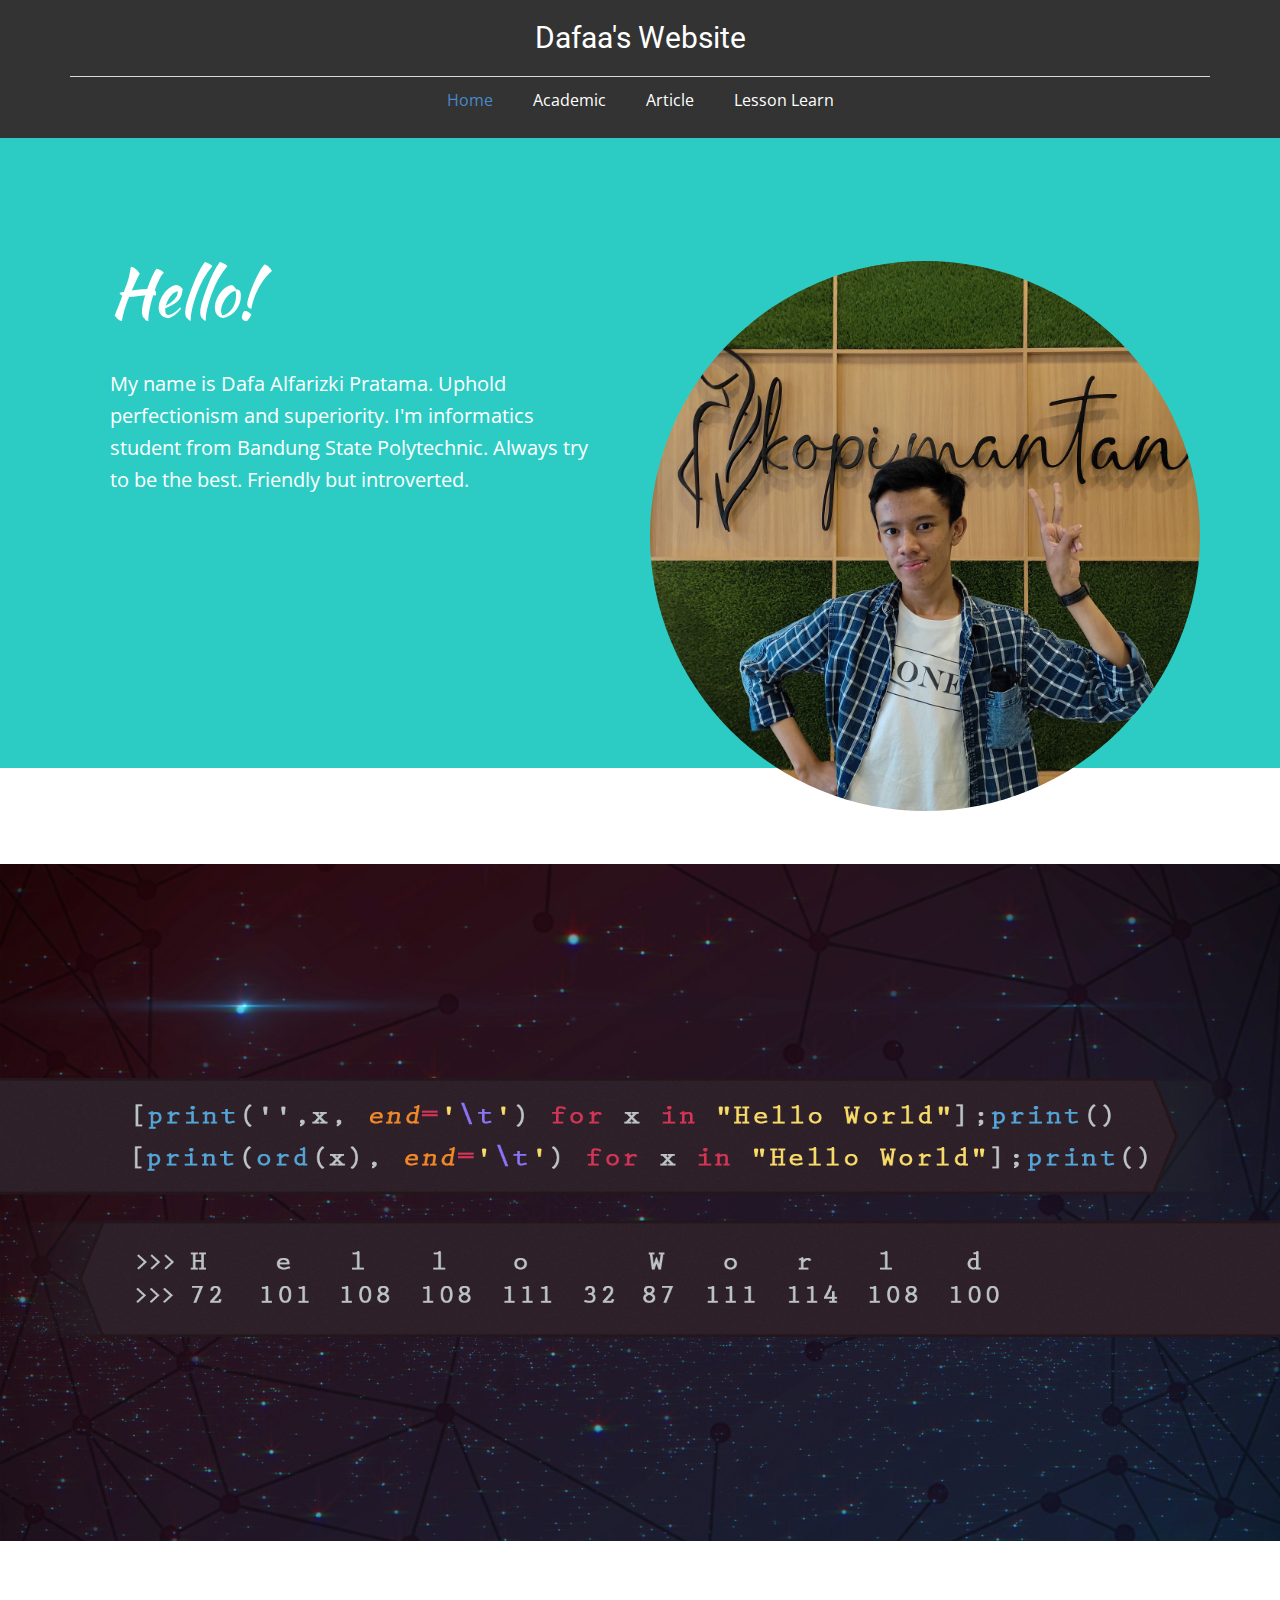
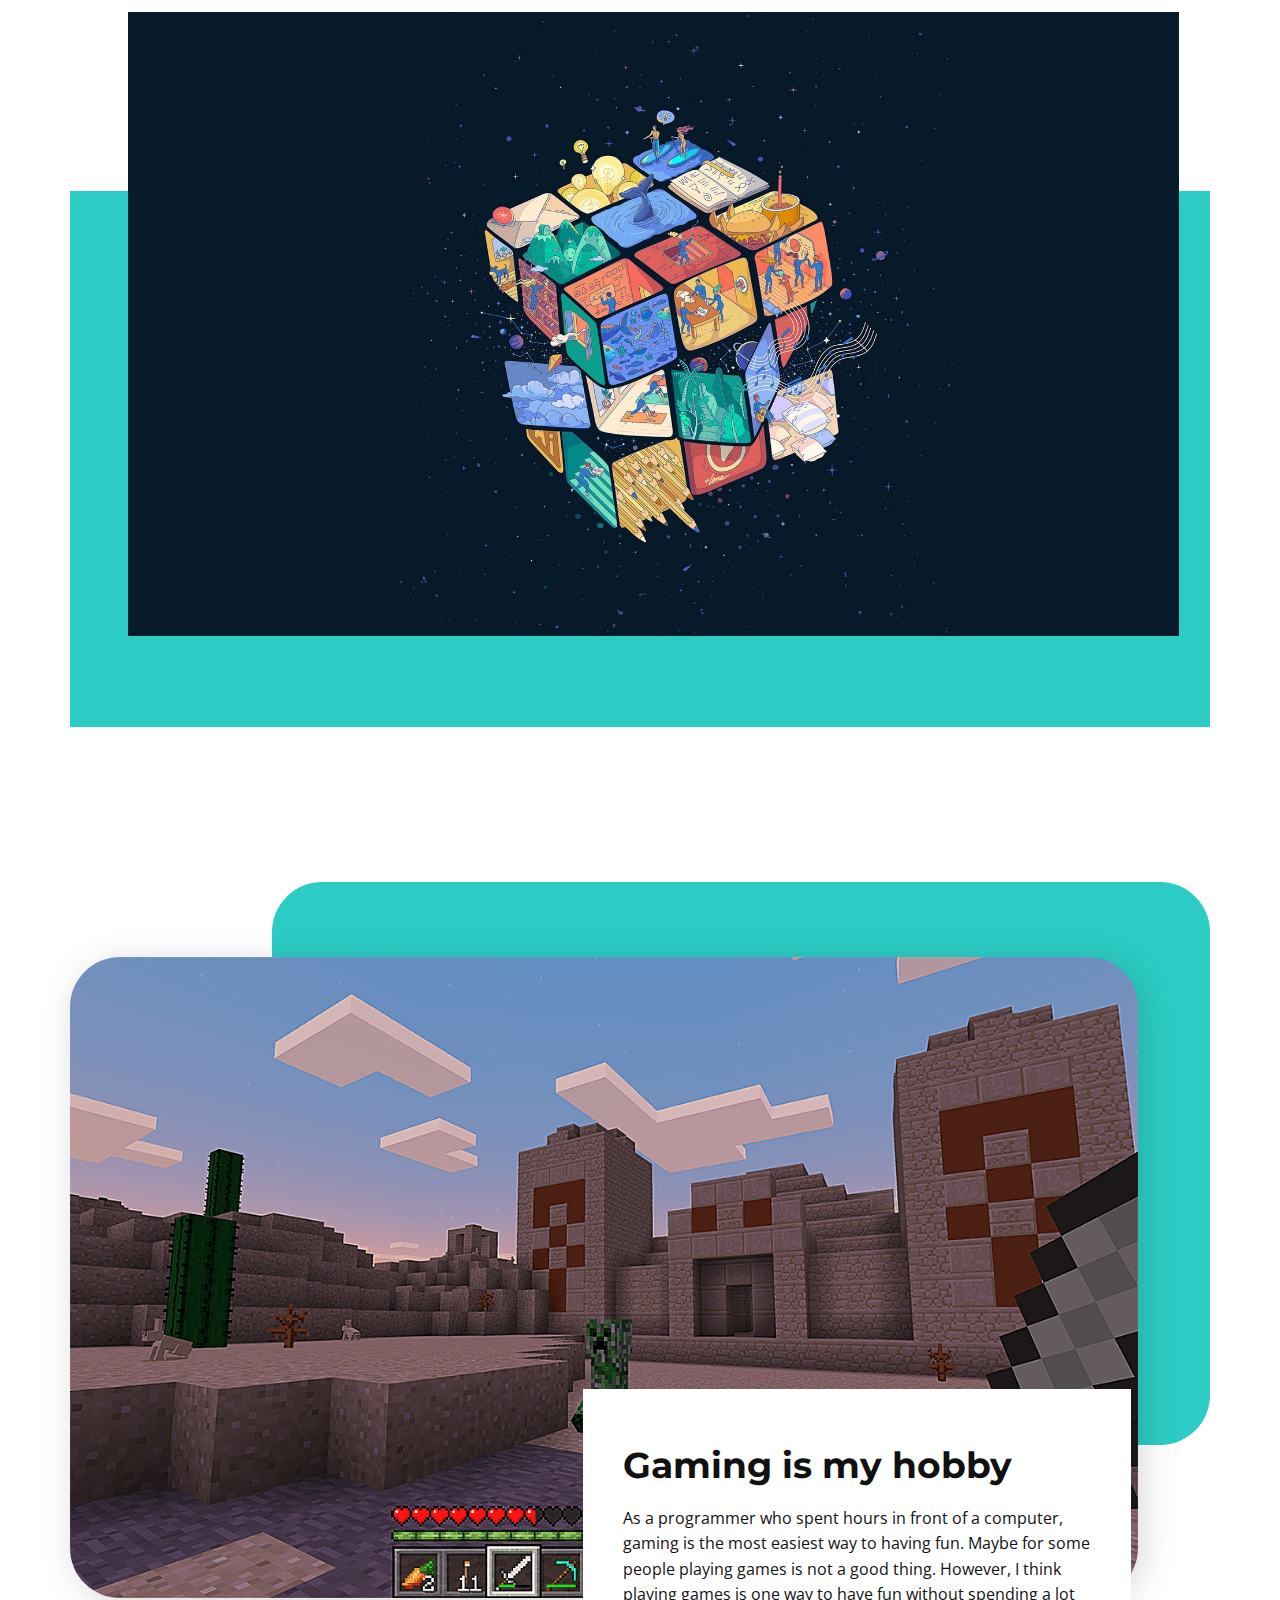
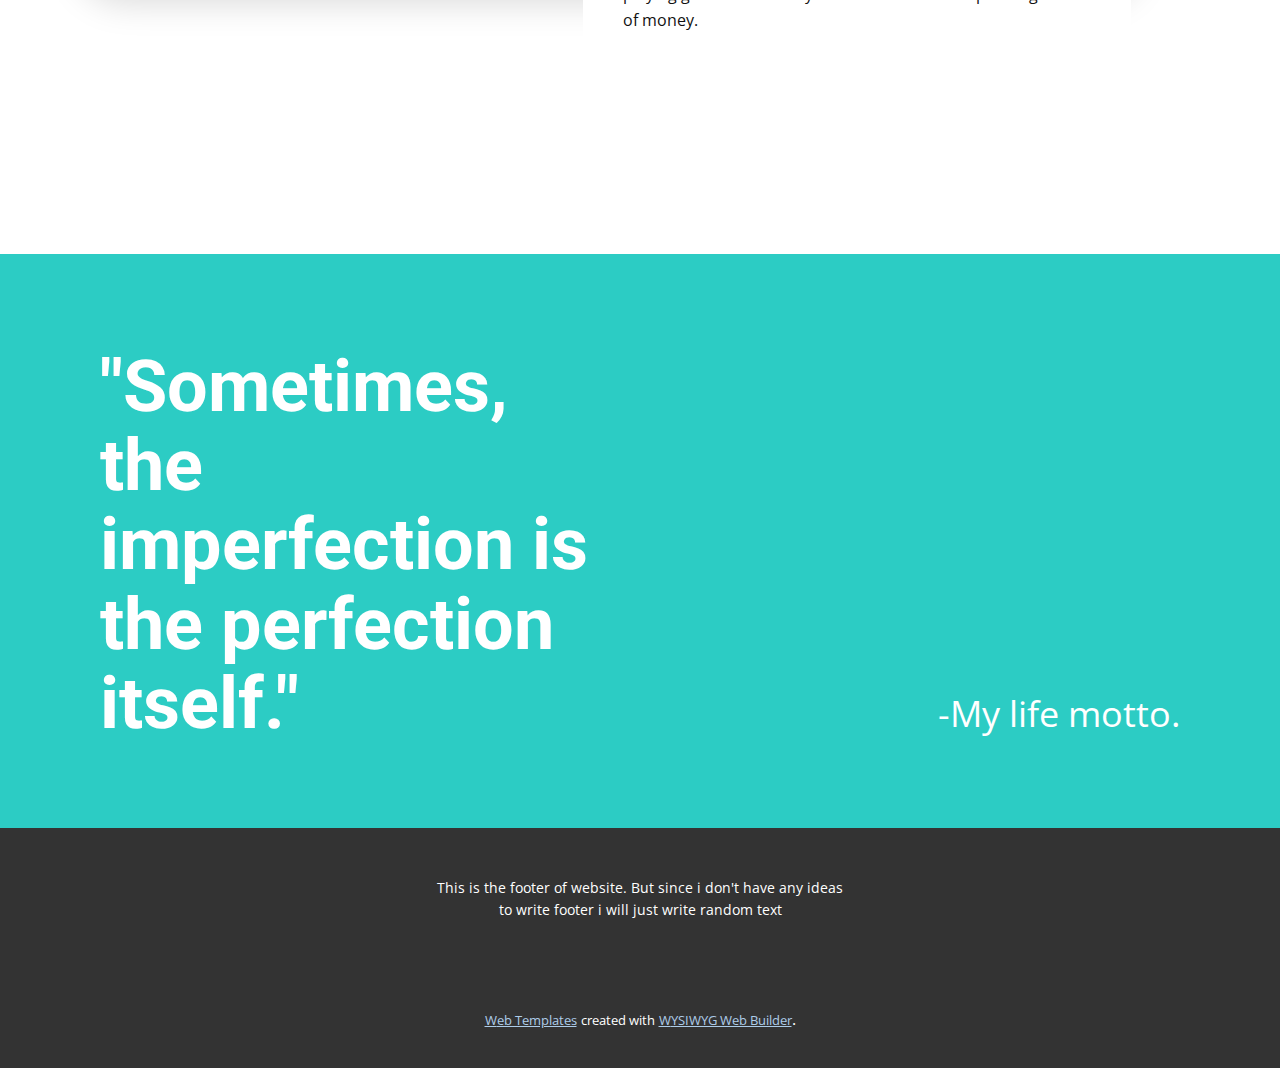
<file: index.html>
<!DOCTYPE html>
<html style="font-size: 16px;" lang="en"><head>
    <meta name="viewport" content="width=device-width, initial-scale=1.0">
    <meta charset="utf-8">
    <meta name="keywords" content="Hello!, Problem Solving is my speciality, ​Gaming is my hobby, &amp;quot;Sometimes, the imperfection is the perfection itself.&amp;quot;">
    <meta name="description" content="">
    <title>Home</title>
    <link rel="stylesheet" href="nicepage.css" media="screen">
<link rel="stylesheet" href="Home.css" media="screen">
    <script class="u-script" type="text/javascript" src="jquery.js" defer=""></script>
    <script class="u-script" type="text/javascript" src="nicepage.js" defer=""></script>
    <meta name="generator" content="Nicepage 5.4.4, nicepage.com">
    <link id="u-theme-google-font" rel="stylesheet" href="https://fonts.googleapis.com/css?family=Roboto:100,100i,300,300i,400,400i,500,500i,700,700i,900,900i|Open+Sans:300,300i,400,400i,500,500i,600,600i,700,700i,800,800i">
    <link id="u-page-google-font" rel="stylesheet" href="https://fonts.googleapis.com/css?family=Montserrat:100,100i,200,200i,300,300i,400,400i,500,500i,600,600i,700,700i,800,800i,900,900i|Montserrat:100,100i,200,200i,300,300i,400,400i,500,500i,600,600i,700,700i,800,800i,900,900i|Kaushan+Script:400">
    
    
    
    
    
    
    <script type="application/ld+json">{
		"@context": "http://schema.org",
		"@type": "Organization",
		"name": ""
}</script>
    <meta name="theme-color" content="#478ac9">
    <meta property="og:title" content="Home">
    <meta property="og:type" content="website">
  <meta data-intl-tel-input-cdn-path="intlTelInput/"></head>
  <body data-home-page="Home.html" data-home-page-title="Home" class="u-body u-xl-mode" data-lang="en"><header class="u-clearfix u-grey-80 u-header u-header" id="sec-ea4a"><div class="u-clearfix u-sheet u-valign-middle u-sheet-1">
        <h3 class="u-align-center u-headline u-text u-text-1">
          <a href="/">Dafaa's Website</a>
        </h3>
        <div class="u-align-left u-border-1 u-border-grey-15 u-expanded-width u-line u-line-horizontal u-line-1"></div>
        <nav class="u-align-left u-font-size-14 u-menu u-menu-hamburger u-offcanvas u-menu-1">
          <div class="menu-collapse">
            <a class="u-button-style u-nav-link" href="#">
              <svg class="u-svg-link" preserveAspectRatio="xMidYMin slice" viewBox="0 0 302 302" style=""><use xmlns:xlink="http://www.w3.org/1999/xlink" xlink:href="#svg-622f"></use></svg>
              <svg xmlns="http://www.w3.org/2000/svg" xmlns:xlink="http://www.w3.org/1999/xlink" version="1.1" id="svg-622f" x="0px" y="0px" viewBox="0 0 302 302" style="enable-background:new 0 0 302 302;" xml:space="preserve" class="u-svg-content"><g><rect y="36" width="302" height="30"></rect><rect y="236" width="302" height="30"></rect><rect y="136" width="302" height="30"></rect>
</g><g></g><g></g><g></g><g></g><g></g><g></g><g></g><g></g><g></g><g></g><g></g><g></g><g></g><g></g><g></g></svg>
            </a>
          </div>
          <div class="u-custom-menu u-nav-container">
            <ul class="u-nav u-unstyled u-nav-1"><li class="u-nav-item"><a class="u-button-style u-nav-link u-text-active-palette-1-base u-text-hover-palette-2-base" href="Home.html" style="padding: 10px 20px;">Home</a>
</li><li class="u-nav-item"><a class="u-button-style u-nav-link u-text-active-palette-1-base u-text-hover-palette-2-base" href="Academic.html" style="padding: 10px 20px;">Academic</a>
</li><li class="u-nav-item"><a class="u-button-style u-nav-link u-text-active-palette-1-base u-text-hover-palette-2-base" href="Article.html" style="padding: 10px 20px;">Article</a>
</li><li class="u-nav-item"><a class="u-button-style u-nav-link u-text-active-palette-1-base u-text-hover-palette-2-base" href="Lesson-Learn.html" style="padding: 10px 20px;">Lesson Learn</a>
</li></ul>
          </div>
          <div class="u-custom-menu u-nav-container-collapse">
            <div class="u-align-center u-black u-container-style u-inner-container-layout u-opacity u-opacity-95 u-sidenav">
              <div class="u-inner-container-layout u-sidenav-overflow">
                <div class="u-menu-close"></div>
                <ul class="u-align-center u-nav u-popupmenu-items u-unstyled u-nav-2"><li class="u-nav-item"><a class="u-button-style u-nav-link" href="Home.html">Home</a>
</li><li class="u-nav-item"><a class="u-button-style u-nav-link" href="Academic.html">Academic</a>
</li><li class="u-nav-item"><a class="u-button-style u-nav-link" href="Article.html">Article</a>
</li><li class="u-nav-item"><a class="u-button-style u-nav-link" href="Lesson-Learn.html">Lesson Learn</a>
</li></ul>
              </div>
            </div>
            <div class="u-black u-menu-overlay u-opacity u-opacity-70"></div>
          </div>
        </nav>
      </div></header>
    <section class="u-align-center u-clearfix u-valign-middle u-section-1" id="carousel_7350">
      <div class="u-align-left u-expanded-width u-hover-feature u-palette-4-base u-shape u-shape-rectangle u-shape-1"></div>
      <div class="u-clearfix u-gutter-0 u-layout-wrap u-layout-wrap-1">
        <div class="u-gutter-0 u-layout">
          <div class="u-layout-row">
            <div class="u-size-30 u-size-60-md">
              <div class="u-layout-col">
                <div class="u-container-style u-layout-cell u-left-cell u-palette-4-base u-size-20 u-layout-cell-1">
                  <div class="u-container-layout u-container-layout-1">
                    <h1 class="u-custom-font u-text u-text-1">Hello!</h1>
                    <p class="u-text u-text-body-alt-color u-text-2">My name is Dafa Alfarizki Pratama. Uphold perfectionism and superiority. I'm informatics student from Bandung State Polytechnic. Always try to be the best. Friendly but introverted.</p>
                  </div>
                </div>
                <div class="u-container-style u-hidden-md u-hidden-sm u-hidden-xs u-layout-cell u-left-cell u-size-40 u-layout-cell-2">
                  <div class="u-container-layout"></div>
                </div>
              </div>
            </div>
            <div class="u-size-30 u-size-60-md">
              <div class="u-layout-row">
                <div class="u-container-style u-layout-cell u-right-cell u-size-60 u-layout-cell-3">
                  <div class="u-container-layout u-valign-middle-xl">
                    <div class="u-rotation-parent u-rotation-parent-1">
                      <div class="u-expanded-width-lg u-expanded-width-md u-expanded-width-sm u-expanded-width-xs u-image u-image-circle u-rotate-90 u-image-1" data-image-width="8000" data-image-height="6000"></div>
                    </div>
                  </div>
                </div>
              </div>
            </div>
          </div>
        </div>
      </div>
      
    </section>
    <section class="u-clearfix u-image u-section-2" id="carousel_5bb4" data-image-width="1920" data-image-height="1080">
      <div class="u-clearfix u-sheet u-sheet-1">
        <div class="u-container-style u-expanded-width-xs u-group u-radius-50 u-shape-round u-white u-group-1" data-animation-name="customAnimationIn" data-animation-duration="1000">
          <div class="u-container-layout u-container-layout-1">
            <h3 class="u-align-left u-custom-font u-font-montserrat u-text u-text-1">Programming is my passion</h3>
            <p class="u-text u-text-palette-1-dark-3 u-text-2">I've been learning programming since I was in junior high school. Starting from mathematics that attracted me to the world of Computer and Informatics Engineering. I like programming, especially when it talks about math or machine learning.&nbsp;My favorite programming language is python.<br>
            </p>
          </div>
        </div>
      </div>
    </section>
    <section class="u-clearfix u-section-3" id="sec-5310">
      <div class="u-clearfix u-sheet u-valign-middle-xs u-sheet-1">
        <div class="u-expanded-width u-palette-4-base u-shape u-shape-rectangle u-shape-1"></div>
        <img src="images/1050187.jpg" class="u-align-left u-image u-image-1" data-image-width="2560" data-image-height="1440">
        <div class="u-align-left u-container-style u-group u-white u-group-1" data-animation-name="customAnimationIn" data-animation-duration="1000">
          <div class="u-container-layout u-container-layout-1">
            <h2 class="u-text u-text-default u-text-1">Problem Solving is my speciality</h2>
            <p class="u-text u-text-2">Since childhood I've been happy with puzzles and problems. I'm the type of person who loves challenges. Because I think challenges can make someone stronger.</p>
          </div>
        </div>
      </div>
    </section>
    <section class="u-clearfix u-white u-section-4" id="carousel_26ea">
      <div class="u-clearfix u-sheet u-valign-middle-md u-valign-middle-sm u-valign-middle-xs u-sheet-1">
        <div class="u-palette-4-base u-radius-50 u-shape u-shape-round u-shape-1"></div>
        <img src="images/TEMPLE-57c4c23b3df78cc16ee3b88d.png" class="u-align-left u-image u-image-round u-radius-50 u-image-1" data-image-width="1280" data-image-height="768">
        <div class="u-align-left u-container-style u-expanded-width-xs u-group u-hover-feature u-shape-rectangle u-white u-group-1">
          <div class="u-container-layout u-container-layout-1">
            <h2 class="u-text u-text-default u-text-1"> Gaming is my hobby</h2>
            <p class="u-text u-text-2">As a programmer who spent hours in front of a computer, gaming is the most easiest way to having fun.&nbsp;Maybe for some people playing games is not a good thing. However, I think playing games is one way to have fun without spending a lot of money.</p>
          </div>
        </div>
      </div>
      
    </section>
    <section class="u-clearfix u-palette-4-base u-section-5" id="carousel_307d">
      <div class="u-clearfix u-sheet u-sheet-1">
        <div class="u-clearfix u-expanded-width u-layout-wrap u-layout-wrap-1">
          <div class="u-layout">
            <div class="u-layout-row">
              <div class="u-container-style u-layout-cell u-size-30 u-layout-cell-1">
                <div class="u-container-layout u-valign-bottom u-container-layout-1">
                  <h1 class="u-text u-text-default u-text-1">"Sometimes, the imperfection is the perfection itself."</h1>
                </div>
              </div>
              <div class="u-container-style u-layout-cell u-size-30 u-layout-cell-2">
                <div class="u-container-layout u-valign-bottom u-container-layout-2">
                  <p class="u-text u-text-default u-text-2">-My life motto.</p>
                </div>
              </div>
            </div>
          </div>
        </div>
      </div>
    </section>
    
    
    <footer class="u-align-center u-clearfix u-footer u-grey-80 u-footer" id="sec-24e5"><div class="u-clearfix u-sheet u-sheet-1">
        <p class="u-small-text u-text u-text-variant u-text-1">This is the footer of website. But since i don't have any ideas to write footer i will just write random text<br>
        </p>
      </div></footer>
    <section class="u-backlink u-clearfix u-grey-80">
      <a class="u-link" href="https://nicepage.com/website-templates" target="_blank">
        <span>Web Templates</span>
      </a>
      <p class="u-text">
        <span>created with</span>
      </p>
      <a class="u-link" href="" target="_blank">
        <span>WYSIWYG Web Builder</span>
      </a>. 
    </section>
  
</body></html>
</file>
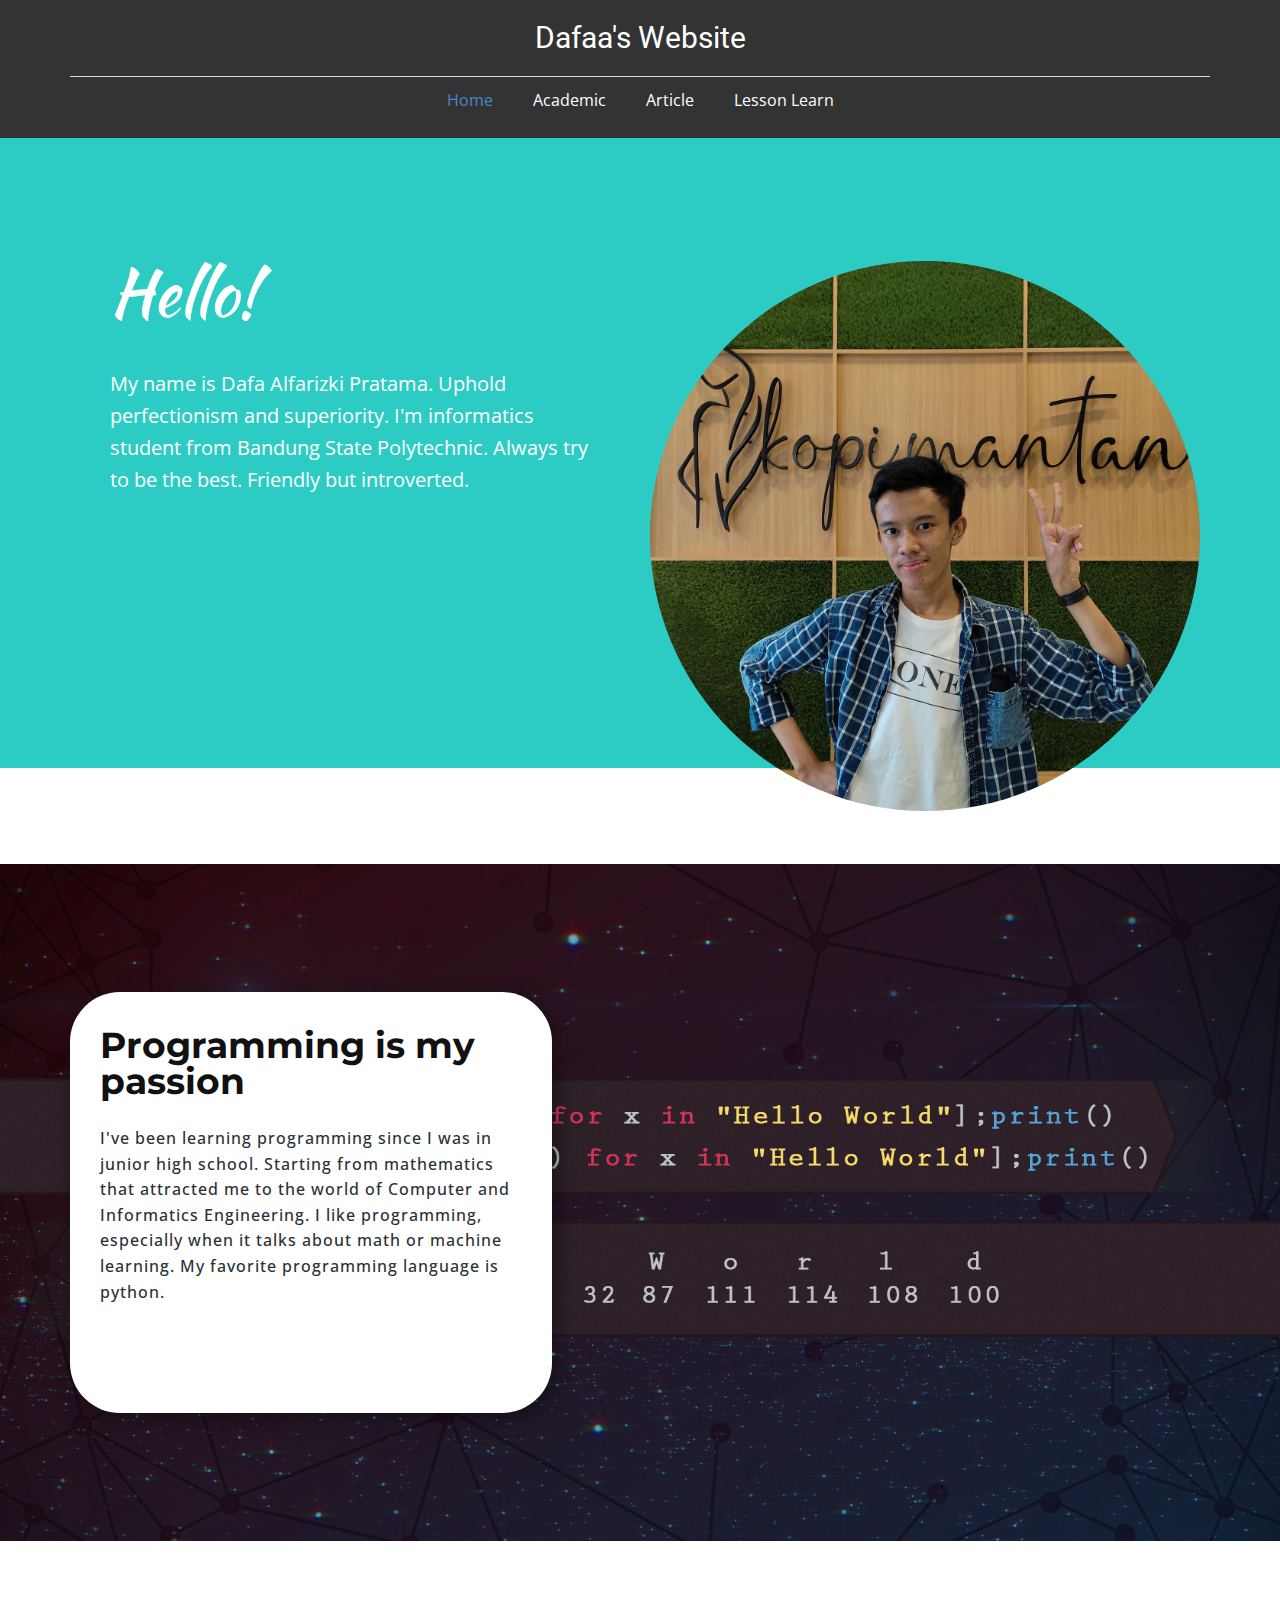
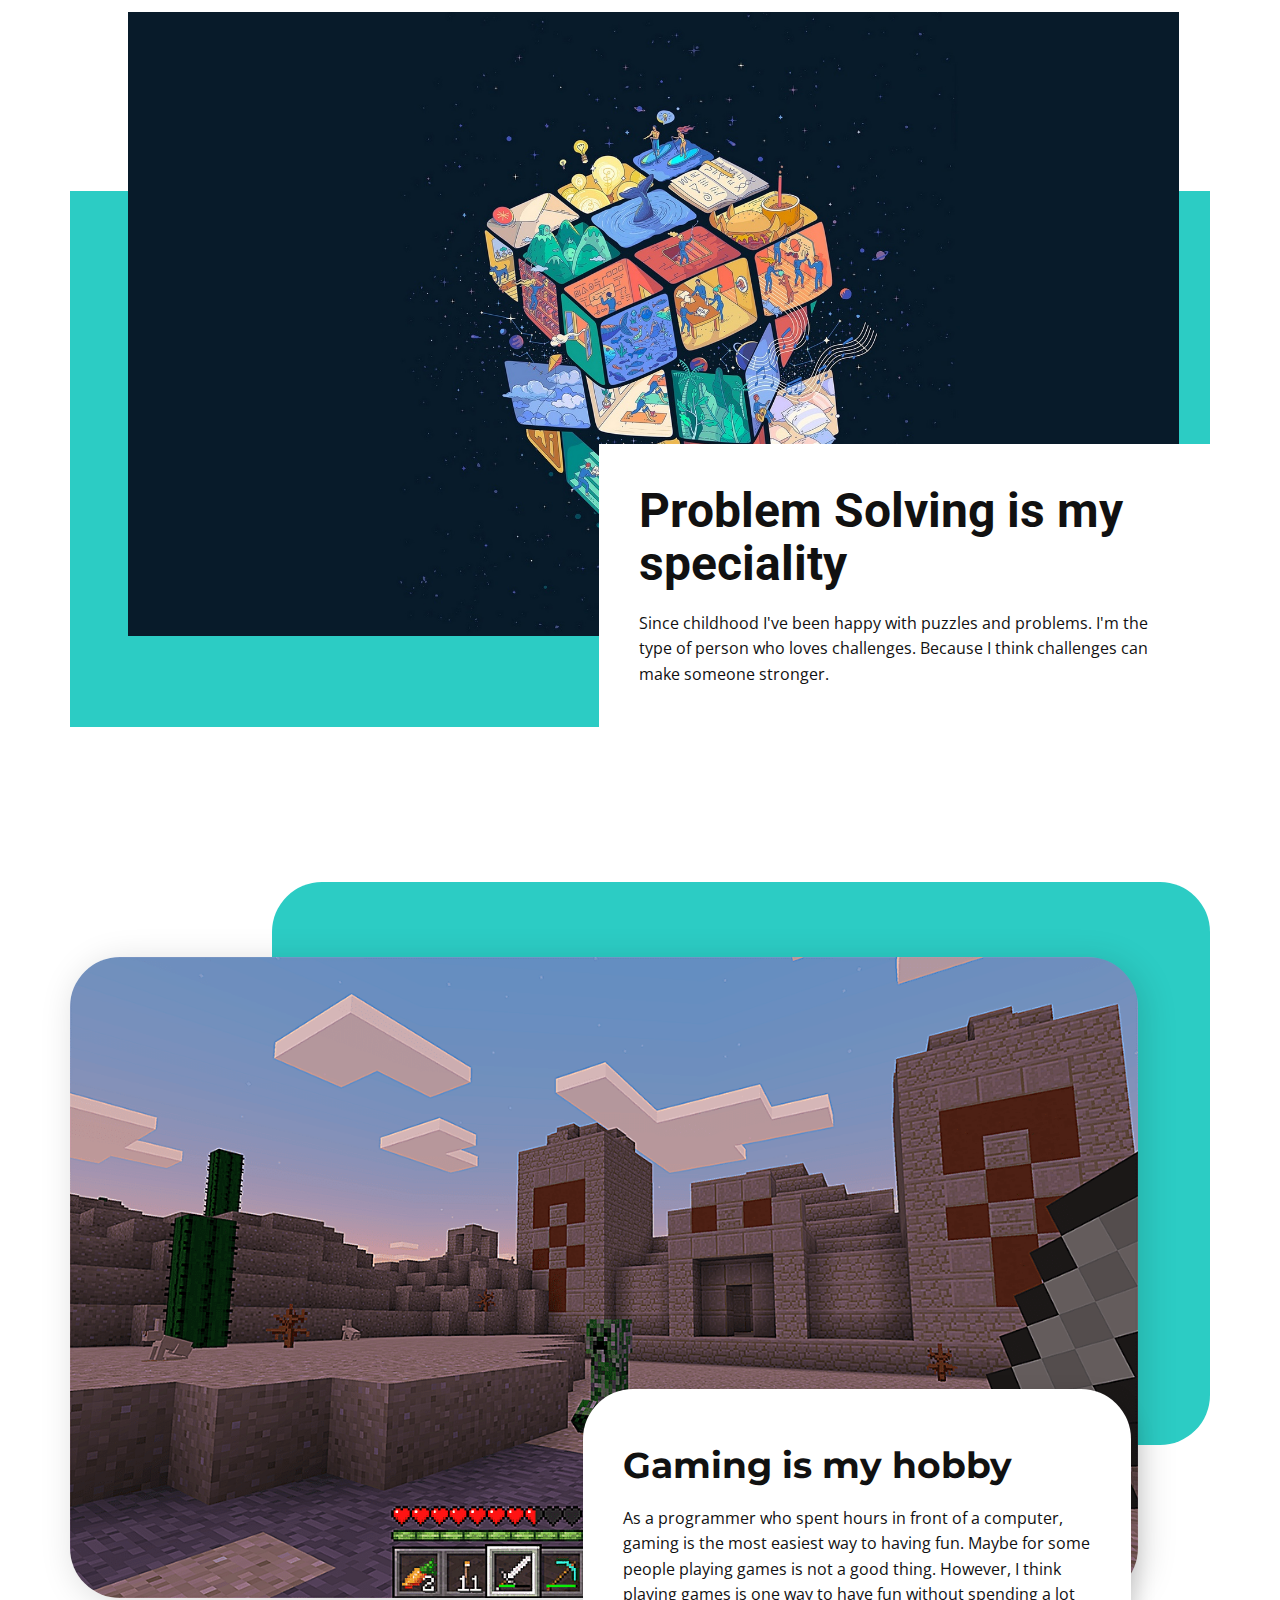
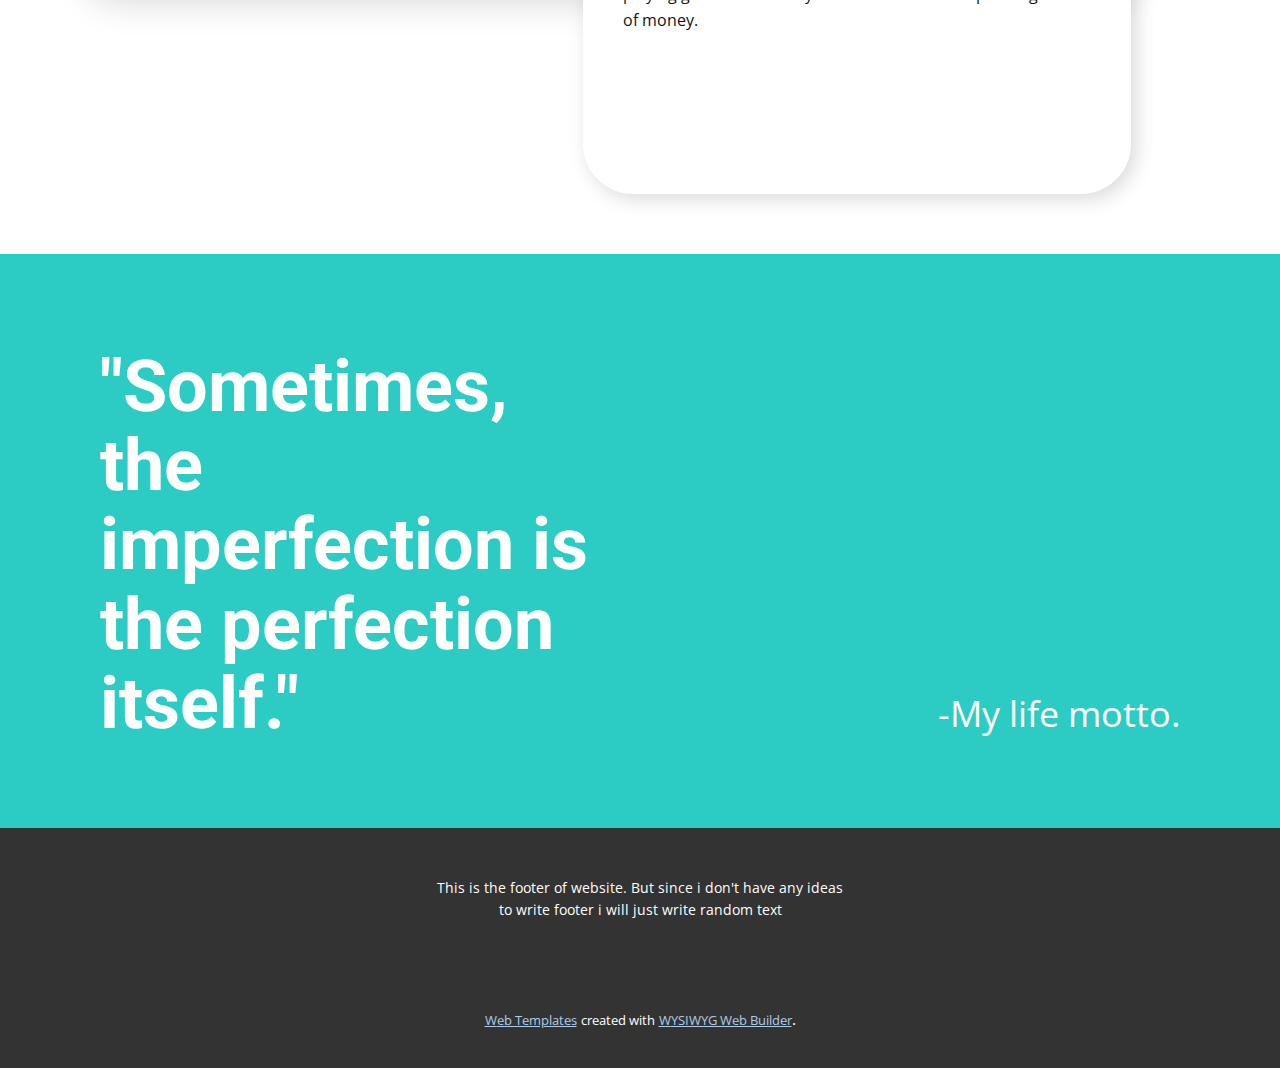
<file: mainSite/index.html>
<!DOCTYPE html>
<html style="font-size: 16px;" lang="en"><head>
    <meta name="viewport" content="width=device-width, initial-scale=1.0">
    <meta charset="utf-8">
    <meta name="keywords" content="Hello!, Problem Solving is my speciality, ​Gaming is my hobby, &amp;quot;Sometimes, the imperfection is the perfection itself.&amp;quot;">
    <meta name="description" content="">
    <title>Home</title>
    <link rel="stylesheet" href="nicepage.css" media="screen">
<link rel="stylesheet" href="Home.css" media="screen">
    <script class="u-script" type="text/javascript" src="jquery.js" defer=""></script>
    <script class="u-script" type="text/javascript" src="nicepage.js" defer=""></script>
    <meta name="generator" content="Nicepage 5.4.4, nicepage.com">
    <link id="u-theme-google-font" rel="stylesheet" href="https://fonts.googleapis.com/css?family=Roboto:100,100i,300,300i,400,400i,500,500i,700,700i,900,900i|Open+Sans:300,300i,400,400i,500,500i,600,600i,700,700i,800,800i">
    <link id="u-page-google-font" rel="stylesheet" href="https://fonts.googleapis.com/css?family=Montserrat:100,100i,200,200i,300,300i,400,400i,500,500i,600,600i,700,700i,800,800i,900,900i|Montserrat:100,100i,200,200i,300,300i,400,400i,500,500i,600,600i,700,700i,800,800i,900,900i|Kaushan+Script:400">
    
    
    
    
    
    
    <script type="application/ld+json">{
		"@context": "http://schema.org",
		"@type": "Organization",
		"name": ""
}</script>
    <meta name="theme-color" content="#478ac9">
    <meta property="og:title" content="Home">
    <meta property="og:type" content="website">
  <meta data-intl-tel-input-cdn-path="intlTelInput/"></head>
  <body data-home-page="Home.html" data-home-page-title="Home" class="u-body u-xl-mode" data-lang="en"><header class="u-clearfix u-grey-80 u-header u-header" id="sec-ea4a"><div class="u-clearfix u-sheet u-valign-middle u-sheet-1">
        <h3 class="u-align-center u-headline u-text u-text-1">
          <a href="/">Dafaa's Website</a>
        </h3>
        <div class="u-align-left u-border-1 u-border-grey-15 u-expanded-width u-line u-line-horizontal u-line-1"></div>
        <nav class="u-align-left u-font-size-14 u-menu u-menu-hamburger u-offcanvas u-menu-1">
          <div class="menu-collapse">
            <a class="u-button-style u-nav-link" href="#">
              <svg class="u-svg-link" preserveAspectRatio="xMidYMin slice" viewBox="0 0 302 302" style=""><use xmlns:xlink="http://www.w3.org/1999/xlink" xlink:href="#svg-622f"></use></svg>
              <svg xmlns="http://www.w3.org/2000/svg" xmlns:xlink="http://www.w3.org/1999/xlink" version="1.1" id="svg-622f" x="0px" y="0px" viewBox="0 0 302 302" style="enable-background:new 0 0 302 302;" xml:space="preserve" class="u-svg-content"><g><rect y="36" width="302" height="30"></rect><rect y="236" width="302" height="30"></rect><rect y="136" width="302" height="30"></rect>
</g><g></g><g></g><g></g><g></g><g></g><g></g><g></g><g></g><g></g><g></g><g></g><g></g><g></g><g></g><g></g></svg>
            </a>
          </div>
          <div class="u-custom-menu u-nav-container">
            <ul class="u-nav u-unstyled u-nav-1"><li class="u-nav-item"><a class="u-button-style u-nav-link u-text-active-palette-1-base u-text-hover-palette-2-base" href="Home.html" style="padding: 10px 20px;">Home</a>
</li><li class="u-nav-item"><a class="u-button-style u-nav-link u-text-active-palette-1-base u-text-hover-palette-2-base" href="Academic.html" style="padding: 10px 20px;">Academic</a>
</li><li class="u-nav-item"><a class="u-button-style u-nav-link u-text-active-palette-1-base u-text-hover-palette-2-base" href="Article.html" style="padding: 10px 20px;">Article</a>
</li><li class="u-nav-item"><a class="u-button-style u-nav-link u-text-active-palette-1-base u-text-hover-palette-2-base" href="Lesson-Learn.html" style="padding: 10px 20px;">Lesson Learn</a>
</li></ul>
          </div>
          <div class="u-custom-menu u-nav-container-collapse">
            <div class="u-align-center u-black u-container-style u-inner-container-layout u-opacity u-opacity-95 u-sidenav">
              <div class="u-inner-container-layout u-sidenav-overflow">
                <div class="u-menu-close"></div>
                <ul class="u-align-center u-nav u-popupmenu-items u-unstyled u-nav-2"><li class="u-nav-item"><a class="u-button-style u-nav-link" href="Home.html">Home</a>
</li><li class="u-nav-item"><a class="u-button-style u-nav-link" href="Academic.html">Academic</a>
</li><li class="u-nav-item"><a class="u-button-style u-nav-link" href="Article.html">Article</a>
</li><li class="u-nav-item"><a class="u-button-style u-nav-link" href="Lesson-Learn.html">Lesson Learn</a>
</li></ul>
              </div>
            </div>
            <div class="u-black u-menu-overlay u-opacity u-opacity-70"></div>
          </div>
        </nav>
      </div></header>
    <section class="u-align-center u-clearfix u-valign-middle u-section-1" id="carousel_7350">
      <div class="u-align-left u-expanded-width u-palette-4-base u-shape u-shape-1"></div>
      <div class="u-clearfix u-gutter-0 u-layout-wrap u-layout-wrap-1">
        <div class="u-gutter-0 u-layout">
          <div class="u-layout-row">
            <div class="u-size-30 u-size-60-md">
              <div class="u-layout-col">
                <div class="u-container-style u-layout-cell u-left-cell u-palette-4-base u-size-20 u-layout-cell-1">
                  <div class="u-container-layout u-container-layout-1">
                    <h1 class="u-custom-font u-text u-text-1">Hello!</h1>
                    <p class="u-text u-text-body-alt-color u-text-2">My name is Dafa Alfarizki Pratama. Uphold perfectionism and superiority. I'm informatics student from Bandung State Polytechnic. Always try to be the best. Friendly but introverted.</p>
                  </div>
                </div>
                <div class="u-container-style u-hidden-md u-hidden-sm u-hidden-xs u-layout-cell u-left-cell u-size-40 u-layout-cell-2">
                  <div class="u-container-layout"></div>
                </div>
              </div>
            </div>
            <div class="u-size-30 u-size-60-md">
              <div class="u-layout-row">
                <div class="u-container-style u-layout-cell u-right-cell u-size-60 u-layout-cell-3">
                  <div class="u-container-layout u-valign-middle-xl">
                    <div class="u-rotation-parent u-rotation-parent-1">
                      <div class="u-expanded-width-lg u-expanded-width-md u-expanded-width-sm u-expanded-width-xs u-image u-image-circle u-rotate-90 u-image-1" data-image-width="8000" data-image-height="6000"></div>
                    </div>
                  </div>
                </div>
              </div>
            </div>
          </div>
        </div>
      </div>
    </section>
    <section class="u-clearfix u-image u-section-2" id="carousel_5bb4" data-image-width="1920" data-image-height="1080">
      <div class="u-clearfix u-sheet u-sheet-1">
        <div class="u-container-style u-expanded-width-xs u-group u-radius-50 u-shape-round u-white u-group-1">
          <div class="u-container-layout u-container-layout-1">
            <h3 class="u-align-left u-custom-font u-font-montserrat u-text u-text-1">Programming is my passion</h3>
            <p class="u-text u-text-palette-1-dark-3 u-text-2">I've been learning programming since I was in junior high school. Starting from mathematics that attracted me to the world of Computer and Informatics Engineering. I like programming, especially when it talks about math or machine learning.&nbsp;My favorite programming language is python.<br>
            </p>
          </div>
        </div>
      </div>
    </section>
    <section class="u-clearfix u-section-3" id="sec-5310">
      <div class="u-clearfix u-sheet u-valign-middle-xs u-sheet-1">
        <div class="u-expanded-width u-palette-4-base u-shape u-shape-rectangle u-shape-1"></div>
        <img src="images/1050187.jpg" class="u-align-left u-image u-image-1" data-image-width="2560" data-image-height="1440">
        <div class="u-align-left u-container-style u-group u-white u-group-1">
          <div class="u-container-layout u-container-layout-1">
            <h2 class="u-text u-text-default u-text-1">Problem Solving is my speciality</h2>
            <p class="u-text u-text-2">Since childhood I've been happy with puzzles and problems. I'm the type of person who loves challenges. Because I think challenges can make someone stronger.</p>
          </div>
        </div>
      </div>
    </section>
    <section class="u-clearfix u-white u-section-4" id="carousel_26ea">
      <div class="u-clearfix u-sheet u-valign-middle-md u-valign-middle-sm u-valign-middle-xs u-sheet-1">
        <div class="u-palette-4-base u-radius-50 u-shape u-shape-round u-shape-1"></div>
        <img src="images/TEMPLE-57c4c23b3df78cc16ee3b88d.png" class="u-align-left u-image u-image-round u-radius-50 u-image-1" data-image-width="1280" data-image-height="768">
        <div class="u-align-left u-container-style u-expanded-width-xs u-group u-radius-50 u-shape-round u-white u-group-1">
          <div class="u-container-layout u-container-layout-1">
            <h2 class="u-text u-text-default u-text-1"> Gaming is my hobby</h2>
            <p class="u-text u-text-2">As a programmer who spent hours in front of a computer, gaming is the most easiest way to having fun.&nbsp;Maybe for some people playing games is not a good thing. However, I think playing games is one way to have fun without spending a lot of money.</p>
          </div>
        </div>
      </div>
    </section>
    <section class="u-clearfix u-palette-4-base u-section-5" id="carousel_307d">
      <div class="u-clearfix u-sheet u-sheet-1">
        <div class="u-clearfix u-expanded-width u-layout-wrap u-layout-wrap-1">
          <div class="u-layout">
            <div class="u-layout-row">
              <div class="u-container-style u-layout-cell u-size-30 u-layout-cell-1">
                <div class="u-container-layout u-valign-bottom u-container-layout-1">
                  <h1 class="u-text u-text-default u-text-1">"Sometimes, the imperfection is the perfection itself."</h1>
                </div>
              </div>
              <div class="u-container-style u-layout-cell u-size-30 u-layout-cell-2">
                <div class="u-container-layout u-valign-bottom u-container-layout-2">
                  <p class="u-text u-text-default u-text-2">-My life motto.</p>
                </div>
              </div>
            </div>
          </div>
        </div>
      </div>
    </section>
    
    
    <footer class="u-align-center u-clearfix u-footer u-grey-80 u-footer" id="sec-24e5"><div class="u-clearfix u-sheet u-sheet-1">
        <p class="u-small-text u-text u-text-variant u-text-1">This is the footer of website. But since i don't have any ideas to write footer i will just write random text<br>
        </p>
      </div></footer>
    <section class="u-backlink u-clearfix u-grey-80">
      <a class="u-link" href="https://nicepage.com/website-templates" target="_blank">
        <span>Web Templates</span>
      </a>
      <p class="u-text">
        <span>created with</span>
      </p>
      <a class="u-link" href="" target="_blank">
        <span>WYSIWYG Web Builder</span>
      </a>. 
    </section>
  
</body></html>
</file>
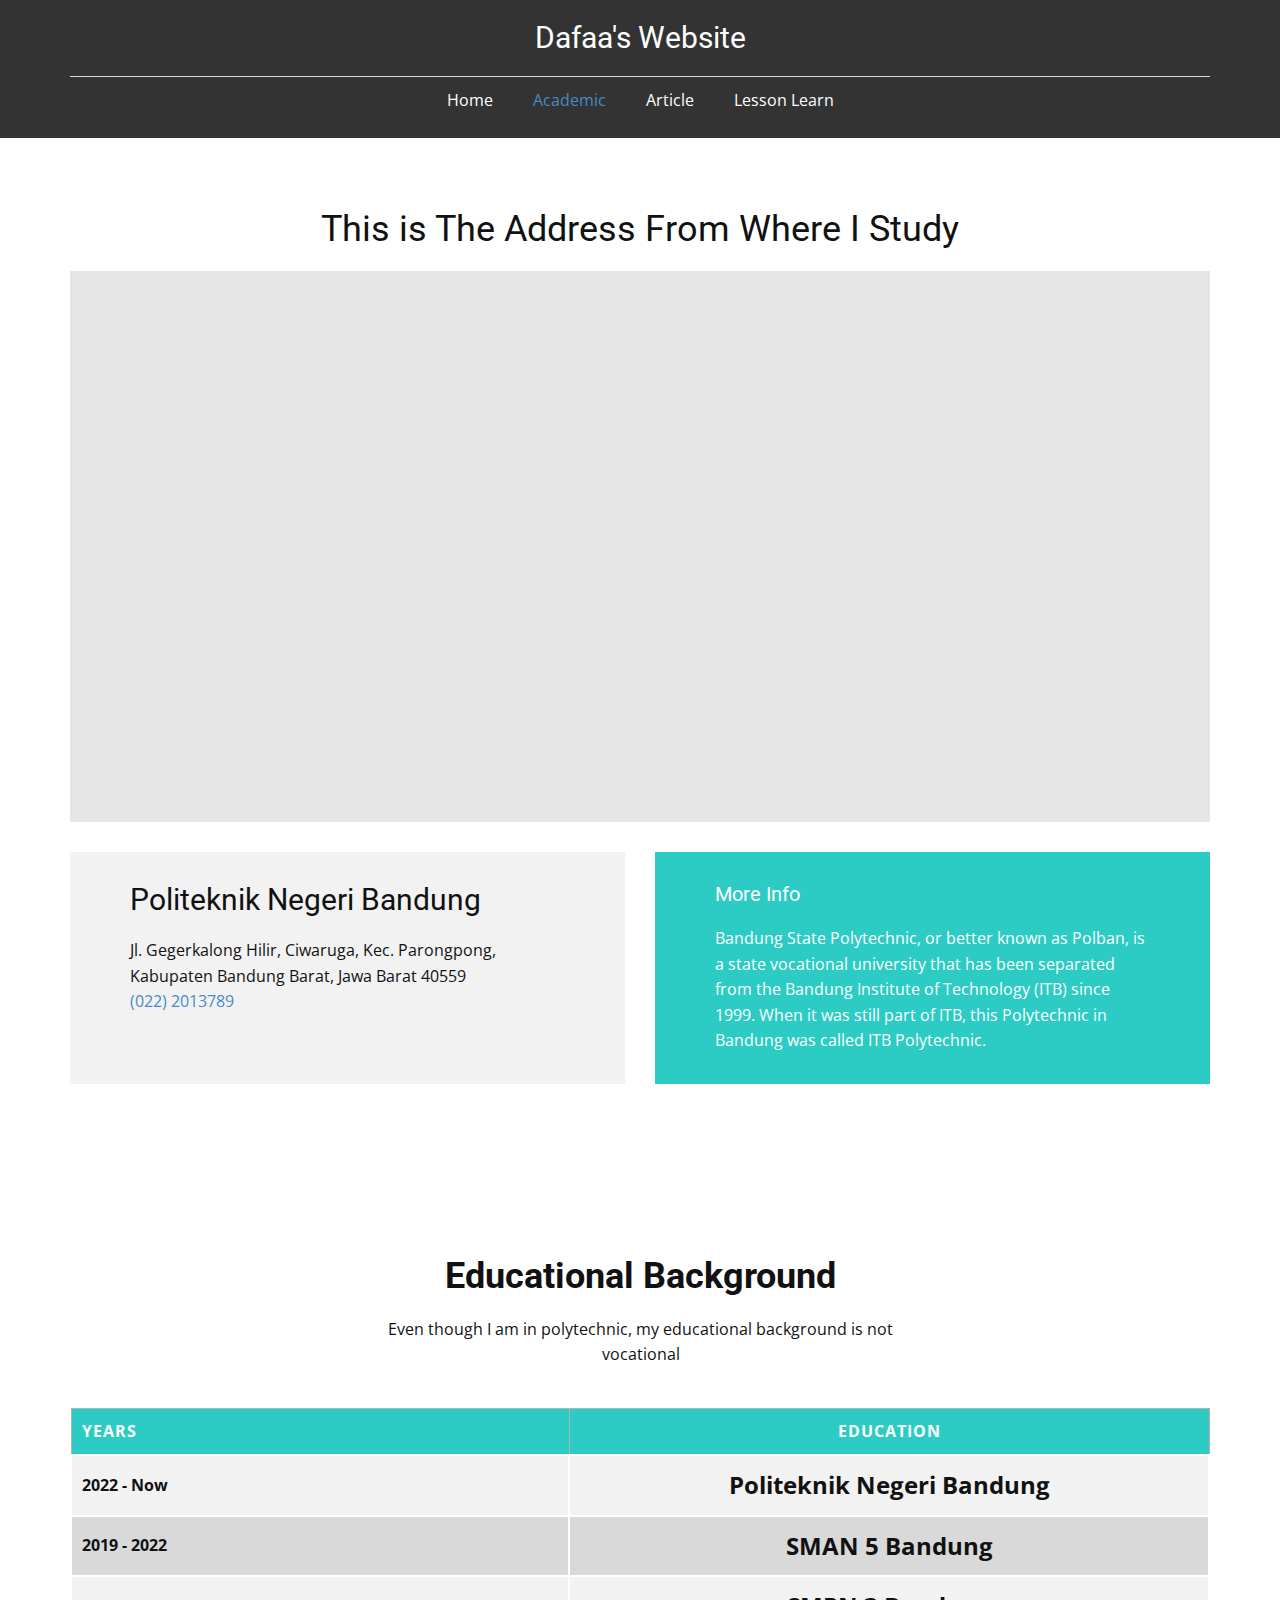
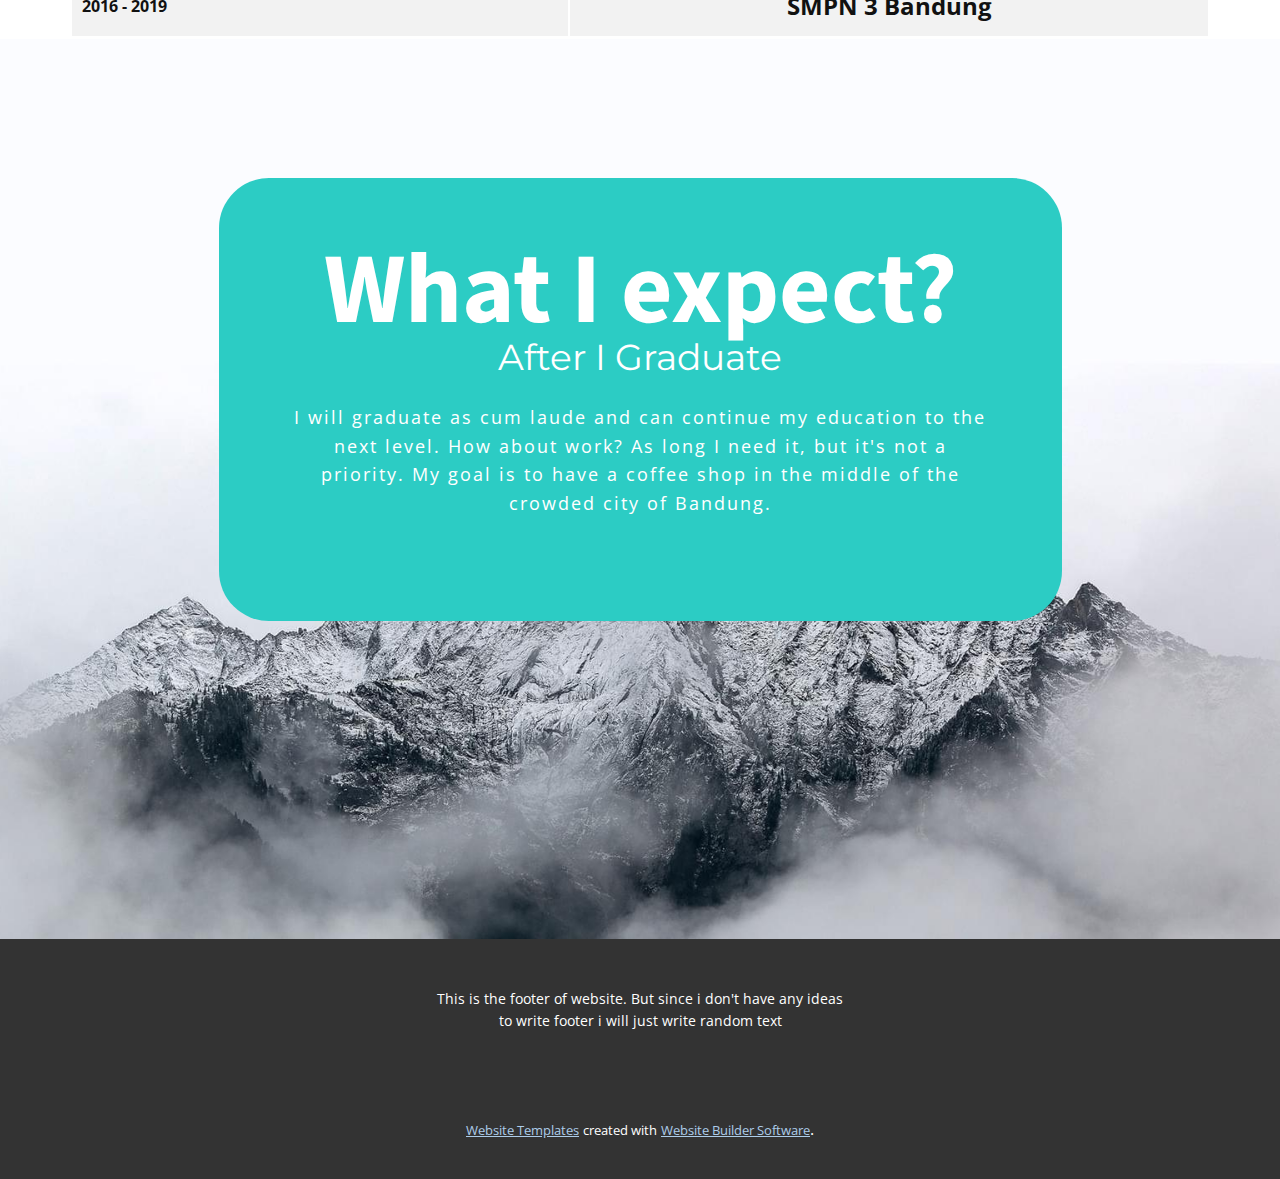
<file: Academic.html>
<!DOCTYPE html>
<html style="font-size: 16px;" lang="en"><head>
    <meta name="viewport" content="width=device-width, initial-scale=1.0">
    <meta charset="utf-8">
    <meta name="keywords" content="​This is The Address From Where I Study, ​Educational Background, What I expect?">
    <meta name="description" content="">
    <title>Academic</title>
    <link rel="stylesheet" href="nicepage.css" media="screen">
<link rel="stylesheet" href="Academic.css" media="screen">
    <script class="u-script" type="text/javascript" src="jquery.js" defer=""></script>
    <script class="u-script" type="text/javascript" src="nicepage.js" defer=""></script>
    <meta name="generator" content="Nicepage 5.4.4, nicepage.com">
    <link id="u-theme-google-font" rel="stylesheet" href="https://fonts.googleapis.com/css?family=Roboto:100,100i,300,300i,400,400i,500,500i,700,700i,900,900i|Open+Sans:300,300i,400,400i,500,500i,600,600i,700,700i,800,800i">
    <link id="u-page-google-font" rel="stylesheet" href="https://fonts.googleapis.com/css?family=Source+Sans+Pro:200,200i,300,300i,400,400i,600,600i,700,700i,900,900i|Montserrat:100,100i,200,200i,300,300i,400,400i,500,500i,600,600i,700,700i,800,800i,900,900i">
    
    
    
    
    <script type="application/ld+json">{
		"@context": "http://schema.org",
		"@type": "Organization",
		"name": ""
}</script>
    <meta name="theme-color" content="#478ac9">
    <meta property="og:title" content="Academic">
    <meta property="og:type" content="website">
  <meta data-intl-tel-input-cdn-path="intlTelInput/"></head>
  <body class="u-body u-xl-mode" data-lang="en"><header class="u-clearfix u-grey-80 u-header u-header" id="sec-ea4a"><div class="u-clearfix u-sheet u-valign-middle u-sheet-1">
        <h3 class="u-align-center u-headline u-text u-text-1">
          <a href="/">Dafaa's Website</a>
        </h3>
        <div class="u-align-left u-border-1 u-border-grey-15 u-expanded-width u-line u-line-horizontal u-line-1"></div>
        <nav class="u-align-left u-font-size-14 u-menu u-menu-hamburger u-offcanvas u-menu-1">
          <div class="menu-collapse">
            <a class="u-button-style u-nav-link" href="#">
              <svg class="u-svg-link" preserveAspectRatio="xMidYMin slice" viewBox="0 0 302 302" style=""><use xmlns:xlink="http://www.w3.org/1999/xlink" xlink:href="#svg-622f"></use></svg>
              <svg xmlns="http://www.w3.org/2000/svg" xmlns:xlink="http://www.w3.org/1999/xlink" version="1.1" id="svg-622f" x="0px" y="0px" viewBox="0 0 302 302" style="enable-background:new 0 0 302 302;" xml:space="preserve" class="u-svg-content"><g><rect y="36" width="302" height="30"></rect><rect y="236" width="302" height="30"></rect><rect y="136" width="302" height="30"></rect>
</g><g></g><g></g><g></g><g></g><g></g><g></g><g></g><g></g><g></g><g></g><g></g><g></g><g></g><g></g><g></g></svg>
            </a>
          </div>
          <div class="u-custom-menu u-nav-container">
            <ul class="u-nav u-unstyled u-nav-1"><li class="u-nav-item"><a class="u-button-style u-nav-link u-text-active-palette-1-base u-text-hover-palette-2-base" href="Home.html" style="padding: 10px 20px;">Home</a>
</li><li class="u-nav-item"><a class="u-button-style u-nav-link u-text-active-palette-1-base u-text-hover-palette-2-base" href="Academic.html" style="padding: 10px 20px;">Academic</a>
</li><li class="u-nav-item"><a class="u-button-style u-nav-link u-text-active-palette-1-base u-text-hover-palette-2-base" href="Article.html" style="padding: 10px 20px;">Article</a>
</li><li class="u-nav-item"><a class="u-button-style u-nav-link u-text-active-palette-1-base u-text-hover-palette-2-base" href="Lesson-Learn.html" style="padding: 10px 20px;">Lesson Learn</a>
</li></ul>
          </div>
          <div class="u-custom-menu u-nav-container-collapse">
            <div class="u-align-center u-black u-container-style u-inner-container-layout u-opacity u-opacity-95 u-sidenav">
              <div class="u-inner-container-layout u-sidenav-overflow">
                <div class="u-menu-close"></div>
                <ul class="u-align-center u-nav u-popupmenu-items u-unstyled u-nav-2"><li class="u-nav-item"><a class="u-button-style u-nav-link" href="Home.html">Home</a>
</li><li class="u-nav-item"><a class="u-button-style u-nav-link" href="Academic.html">Academic</a>
</li><li class="u-nav-item"><a class="u-button-style u-nav-link" href="Article.html">Article</a>
</li><li class="u-nav-item"><a class="u-button-style u-nav-link" href="Lesson-Learn.html">Lesson Learn</a>
</li></ul>
              </div>
            </div>
            <div class="u-black u-menu-overlay u-opacity u-opacity-70"></div>
          </div>
        </nav>
      </div></header>
    <section class="u-clearfix u-section-1" id="carousel_758f">
      <div class="u-clearfix u-sheet u-sheet-1">
        <div class="u-align-center u-container-style u-group u-group-1">
          <div class="u-container-layout u-container-layout-1">
            <h2 class="u-text u-text-1"> This is The Address From Where I Study</h2>
          </div>
        </div>
        <div class="u-clearfix u-expanded-width u-gutter-30 u-layout-wrap u-layout-wrap-1">
          <div class="u-layout">
            <div class="u-layout-col">
              <div class="u-size-38 u-size-60-md">
                <div class="u-layout-col">
                  <div class="u-align-left u-container-style u-layout-cell u-left-cell u-right-cell u-size-60 u-layout-cell-1">
                    <div class="u-container-layout u-container-layout-2">
                      <div class="u-align-left u-expanded u-grey-10 u-map">
                        <div class="embed-responsive">
                          <iframe class="embed-responsive-item" src="//maps.google.com/maps?output=embed&amp;q=Politeknik%20Negeri%20Bandung&amp;t=m" data-map="[base64]"></iframe>
                        </div>
                      </div>
                    </div>
                  </div>
                </div>
              </div>
              <div class="u-size-22 u-size-60-md">
                <div class="u-layout-row">
                  <div class="u-align-left u-container-style u-grey-5 u-layout-cell u-left-cell u-size-30 u-layout-cell-2">
                    <div class="u-container-layout u-container-layout-3">
                      <h3 class="u-text u-text-2">Politeknik Negeri Bandung</h3>
                      <p class="u-text u-text-3"> Jl. Gegerkalong Hilir, Ciwaruga, Kec. Parongpong, Kabupaten Bandung Barat, Jawa Barat 40559</p>
                      <p class="u-text u-text-4">
                        <a href="https://www.google.com/search?gs_ssp=eJwFwTEOgCAMAMC46gvcWJwpSBF9gr8ArIRgKjGa8Hzv-kEmqbSqCzcD3TZB02QdGQ0-xBl8PDdoCtCuGtFZNBY87mO9r_xS4VwEU6Ini-D5-Dj9ZHAXpw&amp;q=politeknik+negeri+bandung&amp;rlz=1C1VDKB_enID975ID975&amp;oq=politekn&amp;aqs=chrome.3.0i131i433i512j69i57j46i131i433i512j46i131i175i199i433i512j46i131i175i199i433j69i61l2j69i65.2540j0j4&amp;sourceid=chrome&amp;ie=UTF-8#" class="u-active-none u-border-none u-btn u-button-style u-hover-none u-none u-text-palette-1-base u-btn-1">(022) 2013789</a>
                      </p>
                    </div>
                  </div>
                  <div class="u-align-left u-container-style u-layout-cell u-palette-4-base u-right-cell u-size-30 u-layout-cell-3">
                    <div class="u-container-layout u-valign-top u-container-layout-4">
                      <h5 class="u-text u-text-5">More Info</h5>
                      <p class="u-text u-text-6"> Bandung State Polytechnic, or better known as Polban, is a state vocational university that has been separated from the Bandung Institute of Technology (ITB) since 1999. When it was still part of ITB, this Polytechnic in Bandung was called ITB Polytechnic.</p>
                    </div>
                  </div>
                </div>
              </div>
            </div>
          </div>
        </div>
      </div>
    </section>
    <section class="u-align-center u-clearfix u-valign-middle u-section-2" id="carousel_7d88">
      <h2 class="u-text u-text-1"> Educational Background</h2>
      <p class="u-text u-text-2">Even though I am in polytechnic, my educational background is not vocational</p>
      <div class="u-table u-table-responsive u-table-1">
        <table class="u-table-entity u-table-entity-1">
          <colgroup>
            <col width="43.8%">
            <col width="56.2%">
          </colgroup>
          <thead class="u-align-center u-palette-4-base u-table-header u-table-header-1">
            <tr>
              <th class="u-align-left u-border-1 u-border-grey-30 u-table-cell">Years</th>
              <th class="u-border-1 u-border-grey-30 u-palette-4-base u-table-cell u-table-cell-2">Education</th>
            </tr>
          </thead>
          <tbody class="u-align-center u-grey-5 u-table-alt-grey-15 u-table-body u-table-body-1">
            <tr>
              <td class="u-align-left u-border-2 u-border-white u-first-column u-table-cell u-table-cell-3">2022 - Now</td>
              <td class="u-border-2 u-border-white u-table-cell u-table-cell-4">Politeknik Negeri Bandung</td>
            </tr>
            <tr>
              <td class="u-align-left u-border-2 u-border-white u-first-column u-table-cell u-table-cell-5">2019 - 2022</td>
              <td class="u-border-2 u-border-white u-table-cell u-table-cell-6">SMAN 5 Bandung</td>
            </tr>
            <tr>
              <td class="u-align-left u-border-2 u-border-white u-first-column u-table-cell u-table-cell-7">2016 - 2019</td>
              <td class="u-border-2 u-border-white u-table-cell u-table-cell-8">SMPN 3 Bandung</td>
            </tr>
          </tbody>
        </table>
      </div>
    </section>
    <section class="u-align-center u-border-no-bottom u-border-no-left u-border-no-right u-border-no-top u-clearfix u-image u-section-3" id="carousel_1f05" data-image-width="1645" data-image-height="1080">
      <div class="u-clearfix u-sheet u-sheet-1">
        <div class="u-align-center u-container-style u-expanded-width-sm u-expanded-width-xs u-group u-palette-4-base u-radius-50 u-shape-round u-group-1">
          <div class="u-container-layout u-container-layout-1">
            <h1 class="u-align-center u-custom-font u-font-source-sans-pro u-text u-text-default u-title u-text-1">What I expect?</h1>
            <h3 class="u-align-center u-custom-font u-font-montserrat u-text u-text-default u-text-2">After I Graduate</h3>
            <p class="u-text u-text-3">I will graduate as cum laude and can continue my education to the next level.&nbsp;How about work? As long I need it, but it's not a priority.&nbsp;My goal is to have a coffee shop in the middle of the crowded city of Bandung.</p>
          </div>
        </div>
      </div>
    </section>
    
    
    <footer class="u-align-center u-clearfix u-footer u-grey-80 u-footer" id="sec-24e5"><div class="u-clearfix u-sheet u-sheet-1">
        <p class="u-small-text u-text u-text-variant u-text-1">This is the footer of website. But since i don't have any ideas to write footer i will just write random text<br>
        </p>
      </div></footer>
    <section class="u-backlink u-clearfix u-grey-80">
      <a class="u-link" href="https://nicepage.com/website-templates" target="_blank">
        <span>Website Templates</span>
      </a>
      <p class="u-text">
        <span>created with</span>
      </p>
      <a class="u-link" href="" target="_blank">
        <span>Website Builder Software</span>
      </a>. 
    </section>
  
</body></html>
</file>
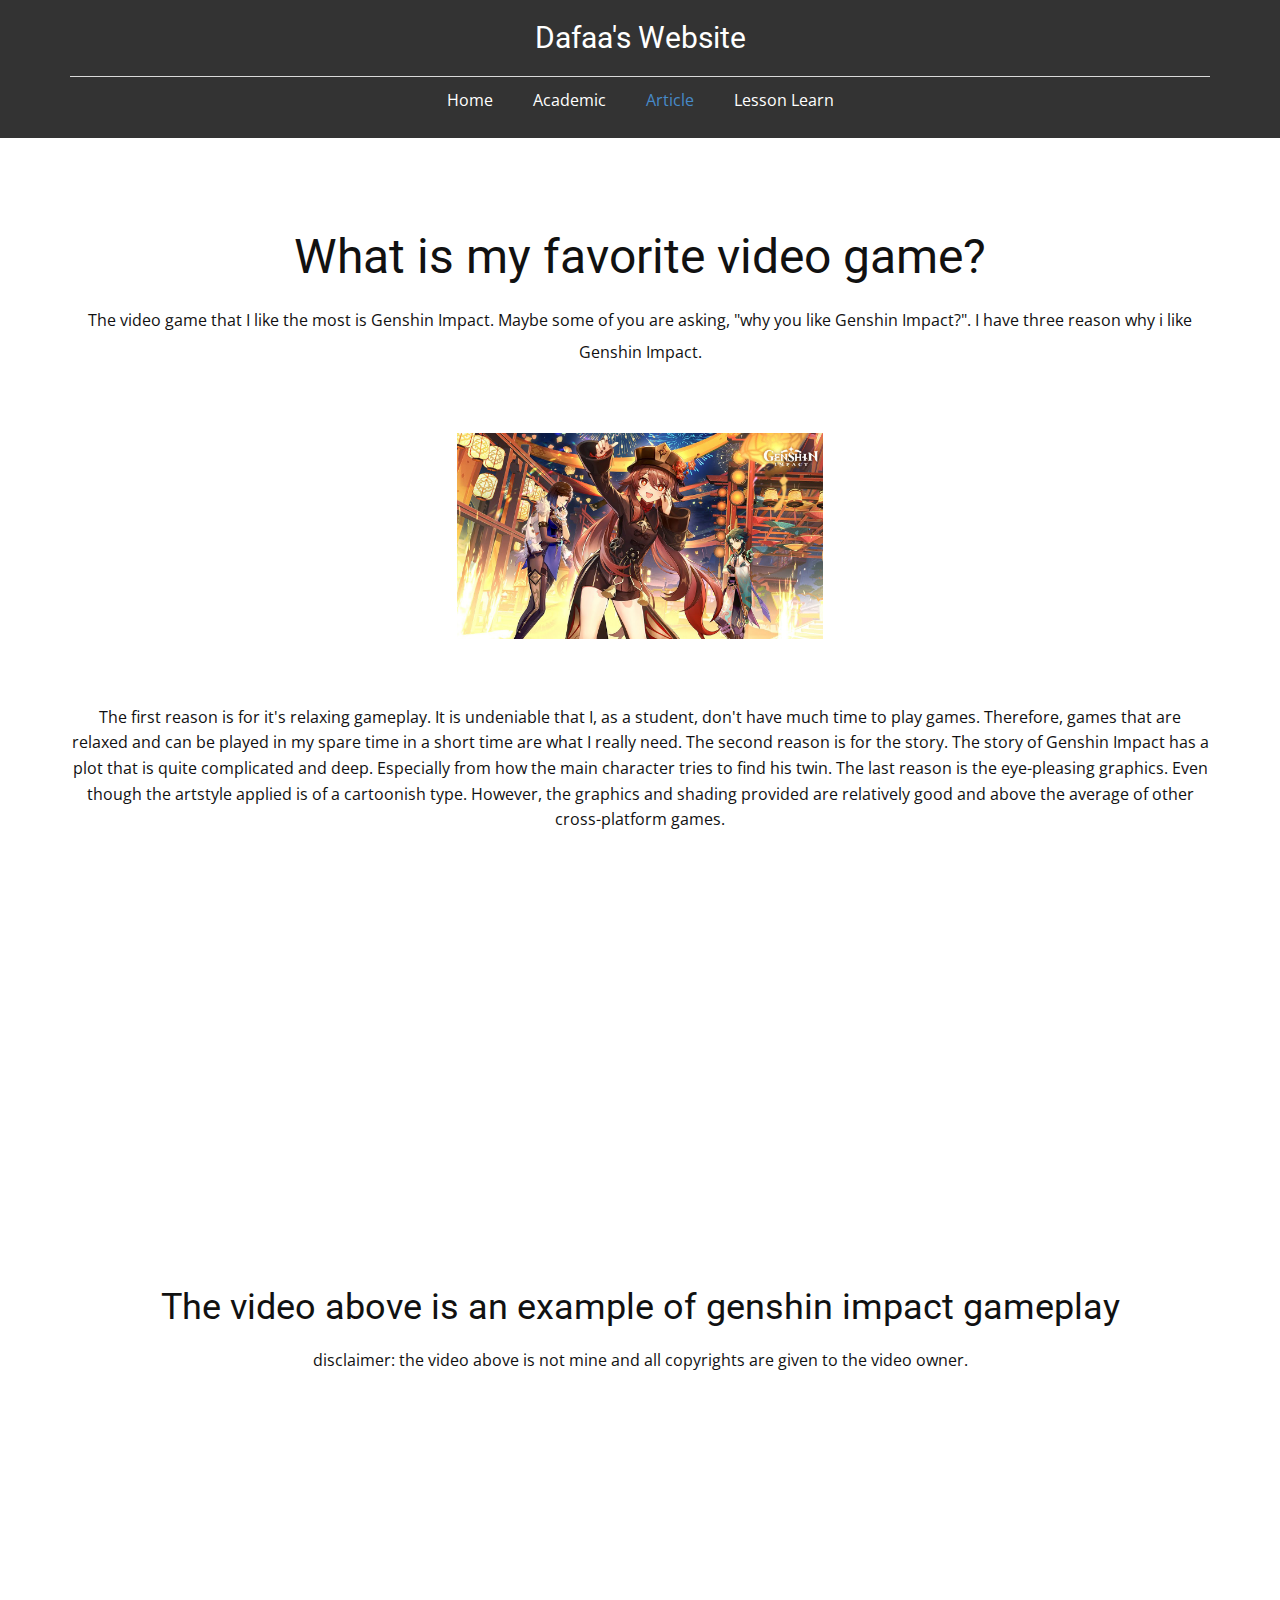
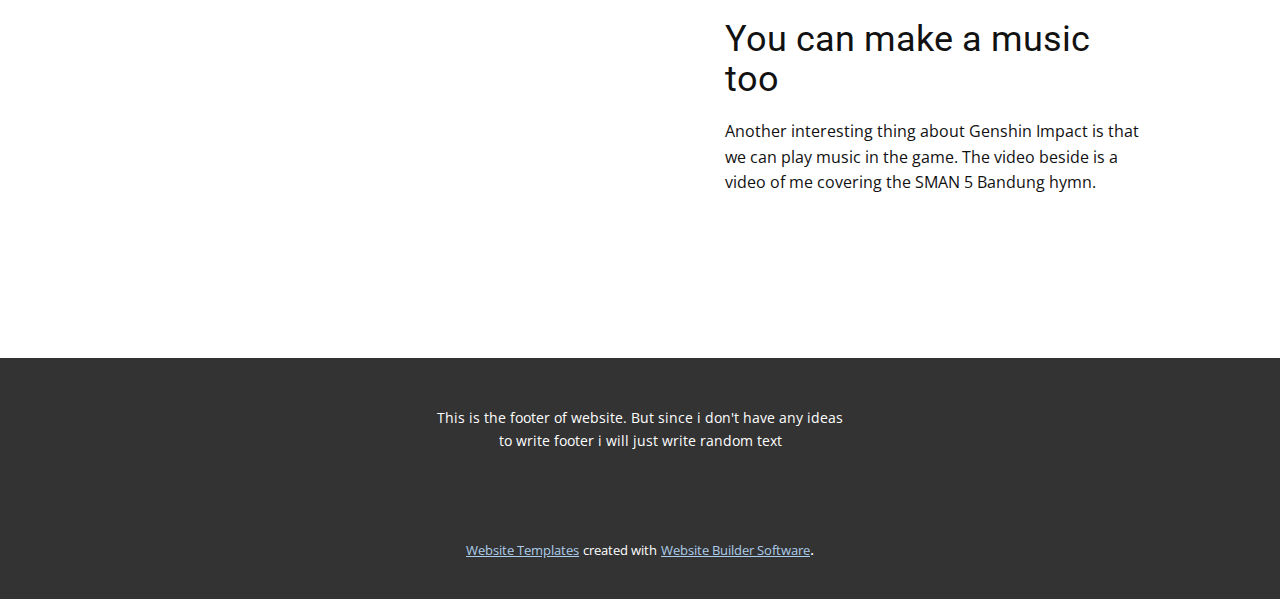
<file: Article.html>
<!DOCTYPE html>
<html style="font-size: 16px;" lang="en"><head>
    <meta name="viewport" content="width=device-width, initial-scale=1.0">
    <meta charset="utf-8">
    <meta name="keywords" content="What is my favorite video game?, The video above is an example of genshin impact gameplay, You can make a music too">
    <meta name="description" content="">
    <title>Article</title>
    <link rel="stylesheet" href="nicepage.css" media="screen">
<link rel="stylesheet" href="Article.css" media="screen">
    <script class="u-script" type="text/javascript" src="jquery.js" defer=""></script>
    <script class="u-script" type="text/javascript" src="nicepage.js" defer=""></script>
    <meta name="generator" content="Nicepage 5.4.4, nicepage.com">
    <link id="u-theme-google-font" rel="stylesheet" href="https://fonts.googleapis.com/css?family=Roboto:100,100i,300,300i,400,400i,500,500i,700,700i,900,900i|Open+Sans:300,300i,400,400i,500,500i,600,600i,700,700i,800,800i">
    
    
    
    
    <script type="application/ld+json">{
		"@context": "http://schema.org",
		"@type": "Organization",
		"name": ""
}</script>
    <meta name="theme-color" content="#478ac9">
    <meta property="og:title" content="Article">
    <meta property="og:type" content="website">
  <meta data-intl-tel-input-cdn-path="intlTelInput/"></head>
  <body class="u-body u-xl-mode" data-lang="en"><header class="u-clearfix u-grey-80 u-header u-header" id="sec-ea4a"><div class="u-clearfix u-sheet u-valign-middle u-sheet-1">
        <h3 class="u-align-center u-headline u-text u-text-1">
          <a href="/">Dafaa's Website</a>
        </h3>
        <div class="u-align-left u-border-1 u-border-grey-15 u-expanded-width u-line u-line-horizontal u-line-1"></div>
        <nav class="u-align-left u-font-size-14 u-menu u-menu-hamburger u-offcanvas u-menu-1">
          <div class="menu-collapse">
            <a class="u-button-style u-nav-link" href="#">
              <svg class="u-svg-link" preserveAspectRatio="xMidYMin slice" viewBox="0 0 302 302" style=""><use xmlns:xlink="http://www.w3.org/1999/xlink" xlink:href="#svg-622f"></use></svg>
              <svg xmlns="http://www.w3.org/2000/svg" xmlns:xlink="http://www.w3.org/1999/xlink" version="1.1" id="svg-622f" x="0px" y="0px" viewBox="0 0 302 302" style="enable-background:new 0 0 302 302;" xml:space="preserve" class="u-svg-content"><g><rect y="36" width="302" height="30"></rect><rect y="236" width="302" height="30"></rect><rect y="136" width="302" height="30"></rect>
</g><g></g><g></g><g></g><g></g><g></g><g></g><g></g><g></g><g></g><g></g><g></g><g></g><g></g><g></g><g></g></svg>
            </a>
          </div>
          <div class="u-custom-menu u-nav-container">
            <ul class="u-nav u-unstyled u-nav-1"><li class="u-nav-item"><a class="u-button-style u-nav-link u-text-active-palette-1-base u-text-hover-palette-2-base" href="Home.html" style="padding: 10px 20px;">Home</a>
</li><li class="u-nav-item"><a class="u-button-style u-nav-link u-text-active-palette-1-base u-text-hover-palette-2-base" href="Academic.html" style="padding: 10px 20px;">Academic</a>
</li><li class="u-nav-item"><a class="u-button-style u-nav-link u-text-active-palette-1-base u-text-hover-palette-2-base" href="Article.html" style="padding: 10px 20px;">Article</a>
</li><li class="u-nav-item"><a class="u-button-style u-nav-link u-text-active-palette-1-base u-text-hover-palette-2-base" href="Lesson-Learn.html" style="padding: 10px 20px;">Lesson Learn</a>
</li></ul>
          </div>
          <div class="u-custom-menu u-nav-container-collapse">
            <div class="u-align-center u-black u-container-style u-inner-container-layout u-opacity u-opacity-95 u-sidenav">
              <div class="u-inner-container-layout u-sidenav-overflow">
                <div class="u-menu-close"></div>
                <ul class="u-align-center u-nav u-popupmenu-items u-unstyled u-nav-2"><li class="u-nav-item"><a class="u-button-style u-nav-link" href="Home.html">Home</a>
</li><li class="u-nav-item"><a class="u-button-style u-nav-link" href="Academic.html">Academic</a>
</li><li class="u-nav-item"><a class="u-button-style u-nav-link" href="Article.html">Article</a>
</li><li class="u-nav-item"><a class="u-button-style u-nav-link" href="Lesson-Learn.html">Lesson Learn</a>
</li></ul>
              </div>
            </div>
            <div class="u-black u-menu-overlay u-opacity u-opacity-70"></div>
          </div>
        </nav>
      </div></header>
    <section class="u-clearfix u-section-1" id="sec-c2ec">
      <div class="u-clearfix u-sheet u-sheet-1">
        <div class="fr-view u-align-center u-clearfix u-rich-text u-text u-text-1">
          <h1 style="text-align: center;">What is my favorite video game?</h1>
          <p style="text-align: center;">
            <span style="line-height: 2.0;">The video game that I like the most is Genshin Impact. Maybe some of you are asking, "why you like Genshin Impact?". I have three reason why i like Genshin Impact.</span>
          </p>
          <p>
            <br>
          </p>
          <img src="images/maxresdefault.jpg" align="center" style="width: 366px;" class="fr-dib fr-fic" width="570">
          <p></p>
          <p>
            <br>
          </p>
          <p>The first reason is for it's relaxing gameplay. It is undeniable that I, as a student, don't have much time to play games. Therefore, games that are relaxed and can be played in my spare time in a short time are what I really need. The second reason is for the story. The story of Genshin Impact has a plot that is quite complicated and deep. Especially from how the main character tries to find his twin. The last reason is the eye-pleasing graphics. Even though the artstyle applied is of a cartoonish type. However, the graphics and shading provided are relatively good and above the average of other cross-platform games.</p>
          <p>
            <br>
          </p>
        </div>
      </div>
    </section>
    <section class="u-align-center u-clearfix u-white u-section-2" id="sec-667a">
      <div class="u-clearfix u-sheet u-valign-middle-xs u-sheet-1">
        <div class="u-align-left u-expanded-width-sm u-expanded-width-xs u-video u-video-1">
          <div class="embed-responsive embed-responsive-1">
            <iframe style="position: absolute;top: 0;left: 0;width: 100%;height: 100%;" class="embed-responsive-item" src="https://www.youtube.com/embed/JBuulW_wc00?mute=0&amp;showinfo=0&amp;controls=0&amp;start=0" frameborder="0" allowfullscreen=""></iframe>
          </div>
        </div>
        <h2 class="u-text u-text-default u-text-1">The video above is an example of genshin impact gameplay</h2>
        <p class="u-text u-text-2"> disclaimer: the video above is not mine and all copyrights are given to the video owner.</p>
      </div>
    </section>
    <section class="u-clearfix u-section-3" id="sec-87c6">
      <div class="u-clearfix u-sheet u-sheet-1">
        <div class="u-clearfix u-expanded-width u-gutter-50 u-layout-wrap u-layout-wrap-1">
          <div class="u-layout">
            <div class="u-layout-row">
              <div class="u-align-left u-container-style u-layout-cell u-left-cell u-size-30 u-layout-cell-1">
                <div class="u-container-layout u-container-layout-1">
                  <div class="u-expanded u-video">
                    <div class="embed-responsive embed-responsive-1">
                      <iframe style="position: absolute;top: 0;left: 0;width: 100%;height: 100%;" class="embed-responsive-item" src="https://www.youtube.com/embed/hgNVZqsuK9Y?mute=0&amp;showinfo=0&amp;controls=0&amp;start=0" frameborder="0" allowfullscreen=""></iframe>
                    </div>
                  </div>
                </div>
              </div>
              <div class="u-align-left u-container-style u-layout-cell u-right-cell u-size-30 u-layout-cell-2">
                <div class="u-container-layout u-valign-middle u-container-layout-2">
                  <h2 class="u-text u-text-1">You can make a music too</h2>
                  <p class="u-text u-text-2"> Another interesting thing about Genshin Impact is that we can play music in the game. The video beside is a video of me covering the SMAN 5 Bandung hymn.</p>
                </div>
              </div>
            </div>
          </div>
        </div>
      </div>
    </section>
    
    
    <footer class="u-align-center u-clearfix u-footer u-grey-80 u-footer" id="sec-24e5"><div class="u-clearfix u-sheet u-sheet-1">
        <p class="u-small-text u-text u-text-variant u-text-1">This is the footer of website. But since i don't have any ideas to write footer i will just write random text<br>
        </p>
      </div></footer>
    <section class="u-backlink u-clearfix u-grey-80">
      <a class="u-link" href="https://nicepage.com/website-templates" target="_blank">
        <span>Website Templates</span>
      </a>
      <p class="u-text">
        <span>created with</span>
      </p>
      <a class="u-link" href="" target="_blank">
        <span>Website Builder Software</span>
      </a>. 
    </section>
  
</body></html>
</file>
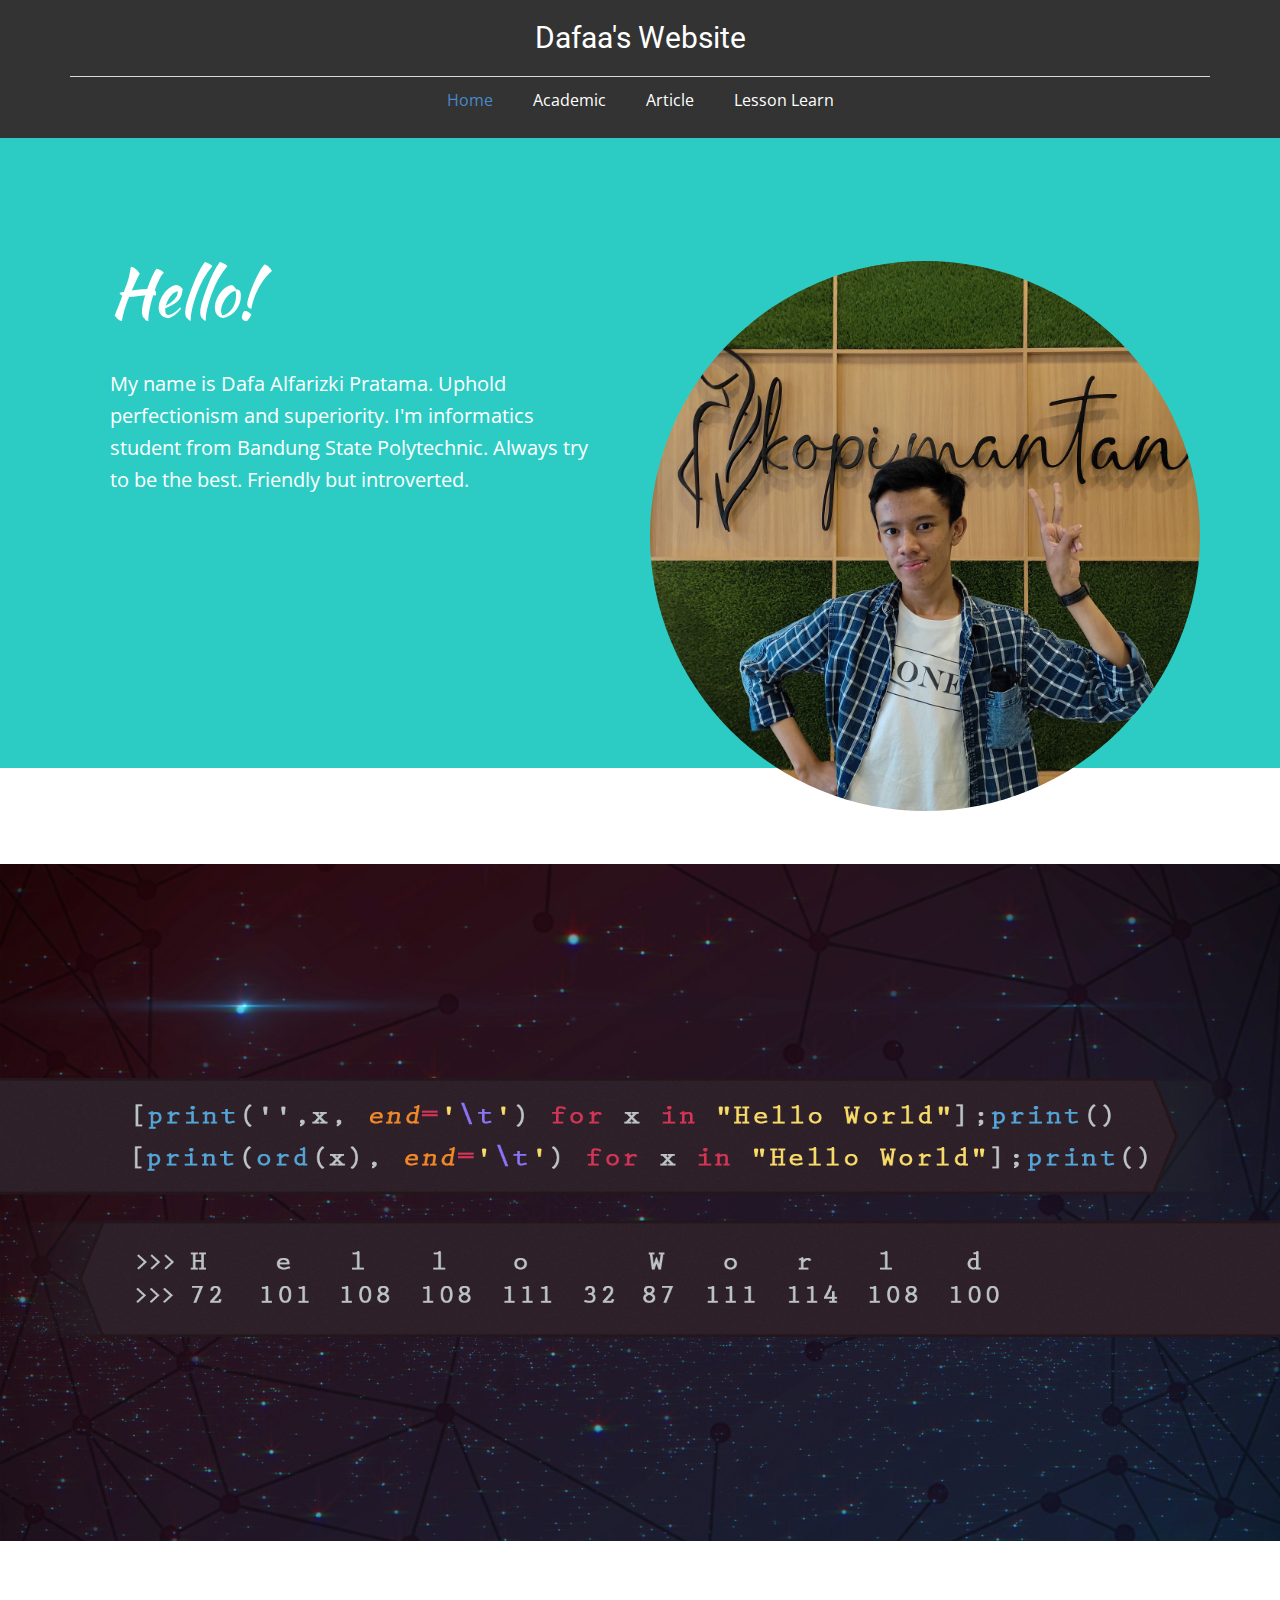
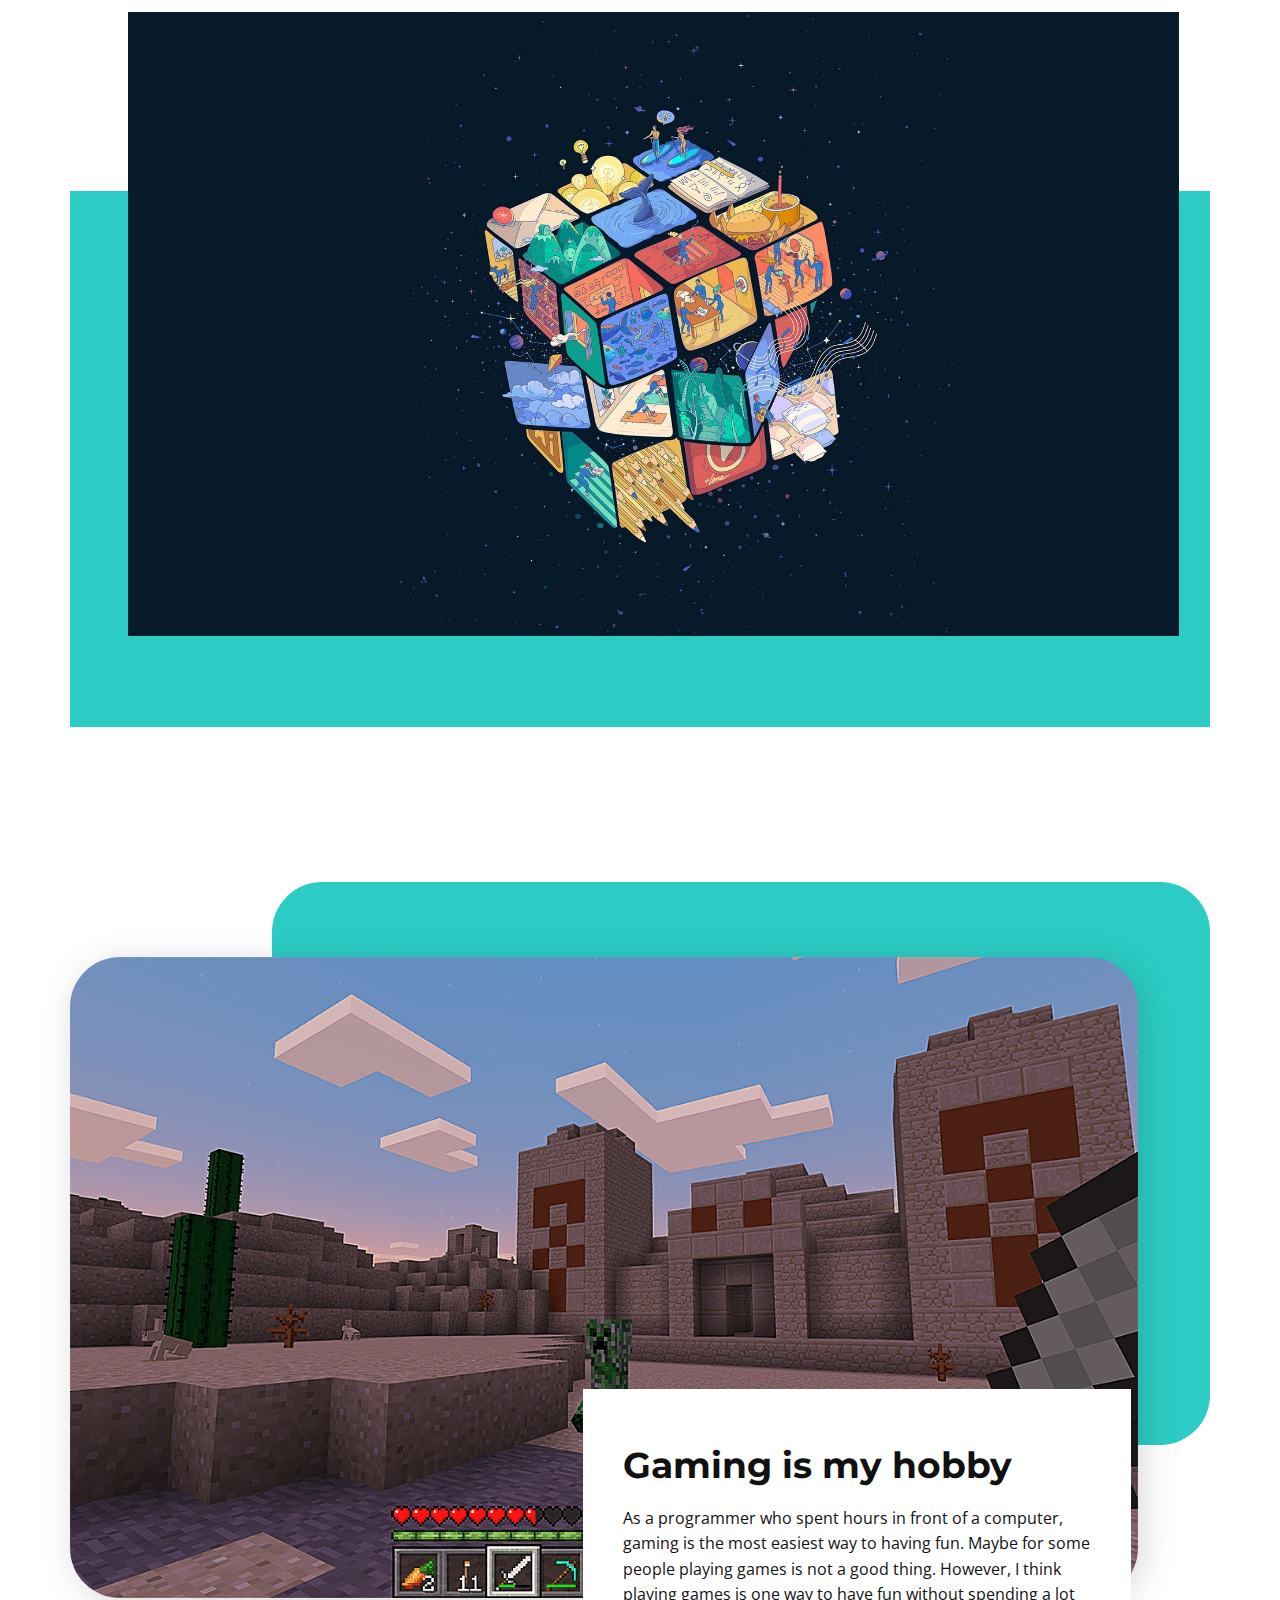
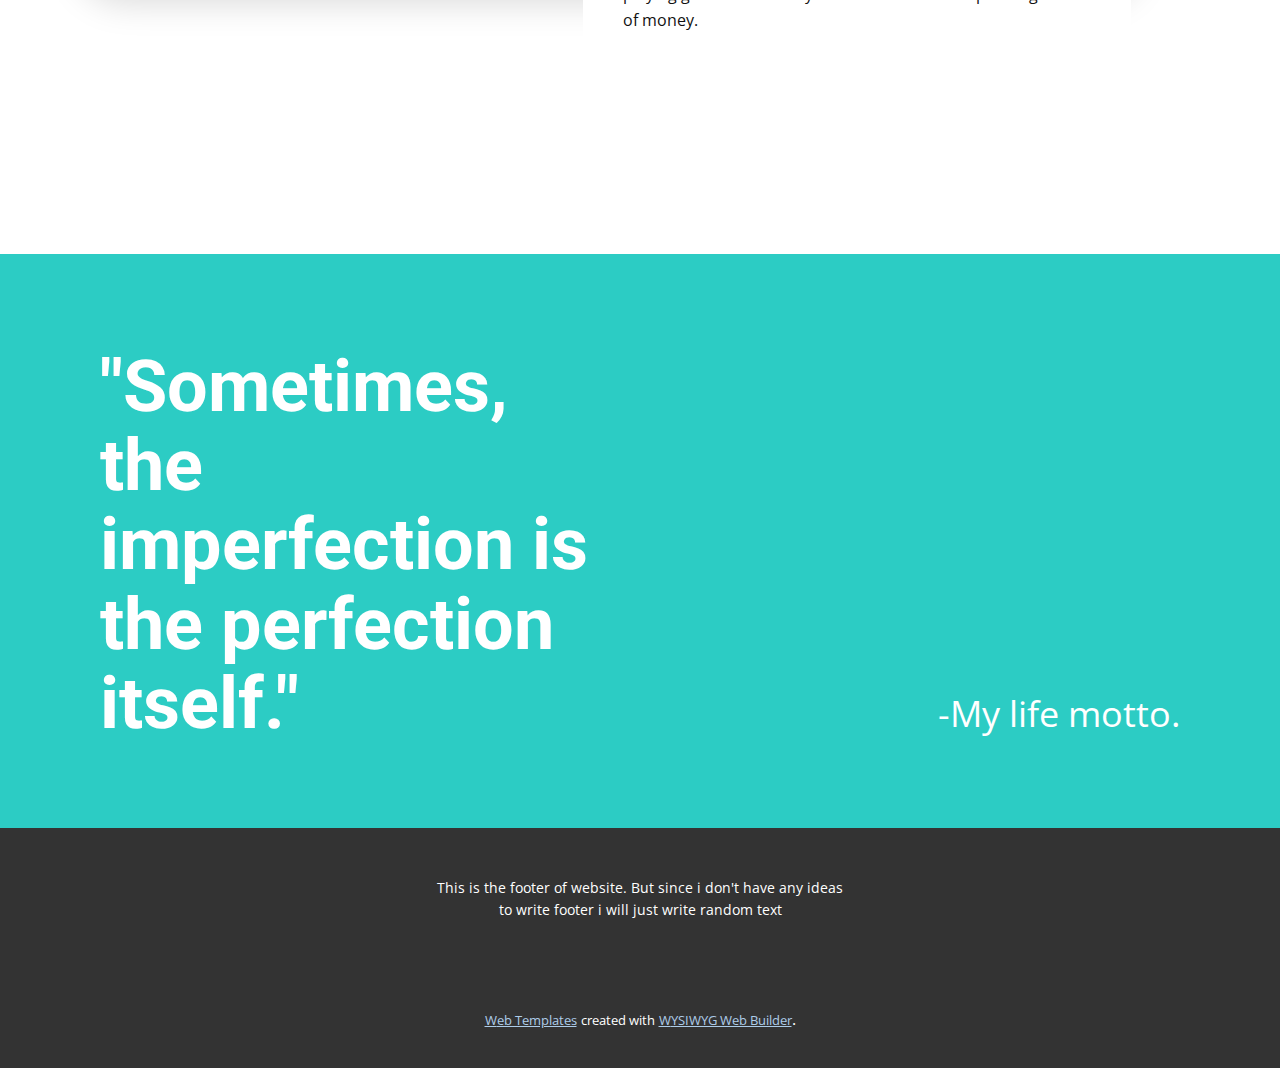
<file: Home.html>
<!DOCTYPE html>
<html style="font-size: 16px;" lang="en"><head>
    <meta name="viewport" content="width=device-width, initial-scale=1.0">
    <meta charset="utf-8">
    <meta name="keywords" content="Hello!, Problem Solving is my speciality, ​Gaming is my hobby, &amp;quot;Sometimes, the imperfection is the perfection itself.&amp;quot;">
    <meta name="description" content="">
    <title>Home</title>
    <link rel="stylesheet" href="nicepage.css" media="screen">
<link rel="stylesheet" href="Home.css" media="screen">
    <script class="u-script" type="text/javascript" src="jquery.js" defer=""></script>
    <script class="u-script" type="text/javascript" src="nicepage.js" defer=""></script>
    <meta name="generator" content="Nicepage 5.4.4, nicepage.com">
    <link id="u-theme-google-font" rel="stylesheet" href="https://fonts.googleapis.com/css?family=Roboto:100,100i,300,300i,400,400i,500,500i,700,700i,900,900i|Open+Sans:300,300i,400,400i,500,500i,600,600i,700,700i,800,800i">
    <link id="u-page-google-font" rel="stylesheet" href="https://fonts.googleapis.com/css?family=Montserrat:100,100i,200,200i,300,300i,400,400i,500,500i,600,600i,700,700i,800,800i,900,900i|Montserrat:100,100i,200,200i,300,300i,400,400i,500,500i,600,600i,700,700i,800,800i,900,900i|Kaushan+Script:400">
    
    
    
    
    
    
    <script type="application/ld+json">{
		"@context": "http://schema.org",
		"@type": "Organization",
		"name": ""
}</script>
    <meta name="theme-color" content="#478ac9">
    <meta property="og:title" content="Home">
    <meta property="og:type" content="website">
  <meta data-intl-tel-input-cdn-path="intlTelInput/"></head>
  <body class="u-body u-xl-mode" data-lang="en"><header class="u-clearfix u-grey-80 u-header u-header" id="sec-ea4a"><div class="u-clearfix u-sheet u-valign-middle u-sheet-1">
        <h3 class="u-align-center u-headline u-text u-text-1">
          <a href="/">Dafaa's Website</a>
        </h3>
        <div class="u-align-left u-border-1 u-border-grey-15 u-expanded-width u-line u-line-horizontal u-line-1"></div>
        <nav class="u-align-left u-font-size-14 u-menu u-menu-hamburger u-offcanvas u-menu-1">
          <div class="menu-collapse">
            <a class="u-button-style u-nav-link" href="#">
              <svg class="u-svg-link" preserveAspectRatio="xMidYMin slice" viewBox="0 0 302 302" style=""><use xmlns:xlink="http://www.w3.org/1999/xlink" xlink:href="#svg-622f"></use></svg>
              <svg xmlns="http://www.w3.org/2000/svg" xmlns:xlink="http://www.w3.org/1999/xlink" version="1.1" id="svg-622f" x="0px" y="0px" viewBox="0 0 302 302" style="enable-background:new 0 0 302 302;" xml:space="preserve" class="u-svg-content"><g><rect y="36" width="302" height="30"></rect><rect y="236" width="302" height="30"></rect><rect y="136" width="302" height="30"></rect>
</g><g></g><g></g><g></g><g></g><g></g><g></g><g></g><g></g><g></g><g></g><g></g><g></g><g></g><g></g><g></g></svg>
            </a>
          </div>
          <div class="u-custom-menu u-nav-container">
            <ul class="u-nav u-unstyled u-nav-1"><li class="u-nav-item"><a class="u-button-style u-nav-link u-text-active-palette-1-base u-text-hover-palette-2-base" href="Home.html" style="padding: 10px 20px;">Home</a>
</li><li class="u-nav-item"><a class="u-button-style u-nav-link u-text-active-palette-1-base u-text-hover-palette-2-base" href="Academic.html" style="padding: 10px 20px;">Academic</a>
</li><li class="u-nav-item"><a class="u-button-style u-nav-link u-text-active-palette-1-base u-text-hover-palette-2-base" href="Article.html" style="padding: 10px 20px;">Article</a>
</li><li class="u-nav-item"><a class="u-button-style u-nav-link u-text-active-palette-1-base u-text-hover-palette-2-base" href="Lesson-Learn.html" style="padding: 10px 20px;">Lesson Learn</a>
</li></ul>
          </div>
          <div class="u-custom-menu u-nav-container-collapse">
            <div class="u-align-center u-black u-container-style u-inner-container-layout u-opacity u-opacity-95 u-sidenav">
              <div class="u-inner-container-layout u-sidenav-overflow">
                <div class="u-menu-close"></div>
                <ul class="u-align-center u-nav u-popupmenu-items u-unstyled u-nav-2"><li class="u-nav-item"><a class="u-button-style u-nav-link" href="Home.html">Home</a>
</li><li class="u-nav-item"><a class="u-button-style u-nav-link" href="Academic.html">Academic</a>
</li><li class="u-nav-item"><a class="u-button-style u-nav-link" href="Article.html">Article</a>
</li><li class="u-nav-item"><a class="u-button-style u-nav-link" href="Lesson-Learn.html">Lesson Learn</a>
</li></ul>
              </div>
            </div>
            <div class="u-black u-menu-overlay u-opacity u-opacity-70"></div>
          </div>
        </nav>
      </div></header>
    <section class="u-align-center u-clearfix u-valign-middle u-section-1" id="carousel_7350">
      <div class="u-align-left u-expanded-width u-hover-feature u-palette-4-base u-shape u-shape-rectangle u-shape-1"></div>
      <div class="u-clearfix u-gutter-0 u-layout-wrap u-layout-wrap-1">
        <div class="u-gutter-0 u-layout">
          <div class="u-layout-row">
            <div class="u-size-30 u-size-60-md">
              <div class="u-layout-col">
                <div class="u-container-style u-layout-cell u-left-cell u-palette-4-base u-size-20 u-layout-cell-1">
                  <div class="u-container-layout u-container-layout-1">
                    <h1 class="u-custom-font u-text u-text-1">Hello!</h1>
                    <p class="u-text u-text-body-alt-color u-text-2">My name is Dafa Alfarizki Pratama. Uphold perfectionism and superiority. I'm informatics student from Bandung State Polytechnic. Always try to be the best. Friendly but introverted.</p>
                  </div>
                </div>
                <div class="u-container-style u-hidden-md u-hidden-sm u-hidden-xs u-layout-cell u-left-cell u-size-40 u-layout-cell-2">
                  <div class="u-container-layout"></div>
                </div>
              </div>
            </div>
            <div class="u-size-30 u-size-60-md">
              <div class="u-layout-row">
                <div class="u-container-style u-layout-cell u-right-cell u-size-60 u-layout-cell-3">
                  <div class="u-container-layout u-valign-middle-xl">
                    <div class="u-rotation-parent u-rotation-parent-1">
                      <div class="u-expanded-width-lg u-expanded-width-md u-expanded-width-sm u-expanded-width-xs u-image u-image-circle u-rotate-90 u-image-1" data-image-width="8000" data-image-height="6000"></div>
                    </div>
                  </div>
                </div>
              </div>
            </div>
          </div>
        </div>
      </div>
      
    </section>
    <section class="u-clearfix u-image u-section-2" id="carousel_5bb4" data-image-width="1920" data-image-height="1080">
      <div class="u-clearfix u-sheet u-sheet-1">
        <div class="u-container-style u-expanded-width-xs u-group u-radius-50 u-shape-round u-white u-group-1" data-animation-name="customAnimationIn" data-animation-duration="1000">
          <div class="u-container-layout u-container-layout-1">
            <h3 class="u-align-left u-custom-font u-font-montserrat u-text u-text-1">Programming is my passion</h3>
            <p class="u-text u-text-palette-1-dark-3 u-text-2">I've been learning programming since I was in junior high school. Starting from mathematics that attracted me to the world of Computer and Informatics Engineering. I like programming, especially when it talks about math or machine learning.&nbsp;My favorite programming language is python.<br>
            </p>
          </div>
        </div>
      </div>
    </section>
    <section class="u-clearfix u-section-3" id="sec-5310">
      <div class="u-clearfix u-sheet u-valign-middle-xs u-sheet-1">
        <div class="u-expanded-width u-palette-4-base u-shape u-shape-rectangle u-shape-1"></div>
        <img src="images/1050187.jpg" class="u-align-left u-image u-image-1" data-image-width="2560" data-image-height="1440">
        <div class="u-align-left u-container-style u-group u-white u-group-1" data-animation-name="customAnimationIn" data-animation-duration="1000">
          <div class="u-container-layout u-container-layout-1">
            <h2 class="u-text u-text-default u-text-1">Problem Solving is my speciality</h2>
            <p class="u-text u-text-2">Since childhood I've been happy with puzzles and problems. I'm the type of person who loves challenges. Because I think challenges can make someone stronger.</p>
          </div>
        </div>
      </div>
    </section>
    <section class="u-clearfix u-white u-section-4" id="carousel_26ea">
      <div class="u-clearfix u-sheet u-valign-middle-md u-valign-middle-sm u-valign-middle-xs u-sheet-1">
        <div class="u-palette-4-base u-radius-50 u-shape u-shape-round u-shape-1"></div>
        <img src="images/TEMPLE-57c4c23b3df78cc16ee3b88d.png" class="u-align-left u-image u-image-round u-radius-50 u-image-1" data-image-width="1280" data-image-height="768">
        <div class="u-align-left u-container-style u-expanded-width-xs u-group u-hover-feature u-shape-rectangle u-white u-group-1">
          <div class="u-container-layout u-container-layout-1">
            <h2 class="u-text u-text-default u-text-1"> Gaming is my hobby</h2>
            <p class="u-text u-text-2">As a programmer who spent hours in front of a computer, gaming is the most easiest way to having fun.&nbsp;Maybe for some people playing games is not a good thing. However, I think playing games is one way to have fun without spending a lot of money.</p>
          </div>
        </div>
      </div>
      
    </section>
    <section class="u-clearfix u-palette-4-base u-section-5" id="carousel_307d">
      <div class="u-clearfix u-sheet u-sheet-1">
        <div class="u-clearfix u-expanded-width u-layout-wrap u-layout-wrap-1">
          <div class="u-layout">
            <div class="u-layout-row">
              <div class="u-container-style u-layout-cell u-size-30 u-layout-cell-1">
                <div class="u-container-layout u-valign-bottom u-container-layout-1">
                  <h1 class="u-text u-text-default u-text-1">"Sometimes, the imperfection is the perfection itself."</h1>
                </div>
              </div>
              <div class="u-container-style u-layout-cell u-size-30 u-layout-cell-2">
                <div class="u-container-layout u-valign-bottom u-container-layout-2">
                  <p class="u-text u-text-default u-text-2">-My life motto.</p>
                </div>
              </div>
            </div>
          </div>
        </div>
      </div>
    </section>
    
    
    <footer class="u-align-center u-clearfix u-footer u-grey-80 u-footer" id="sec-24e5"><div class="u-clearfix u-sheet u-sheet-1">
        <p class="u-small-text u-text u-text-variant u-text-1">This is the footer of website. But since i don't have any ideas to write footer i will just write random text<br>
        </p>
      </div></footer>
    <section class="u-backlink u-clearfix u-grey-80">
      <a class="u-link" href="https://nicepage.com/website-templates" target="_blank">
        <span>Web Templates</span>
      </a>
      <p class="u-text">
        <span>created with</span>
      </p>
      <a class="u-link" href="" target="_blank">
        <span>WYSIWYG Web Builder</span>
      </a>. 
    </section>
  
</body></html>
</file>
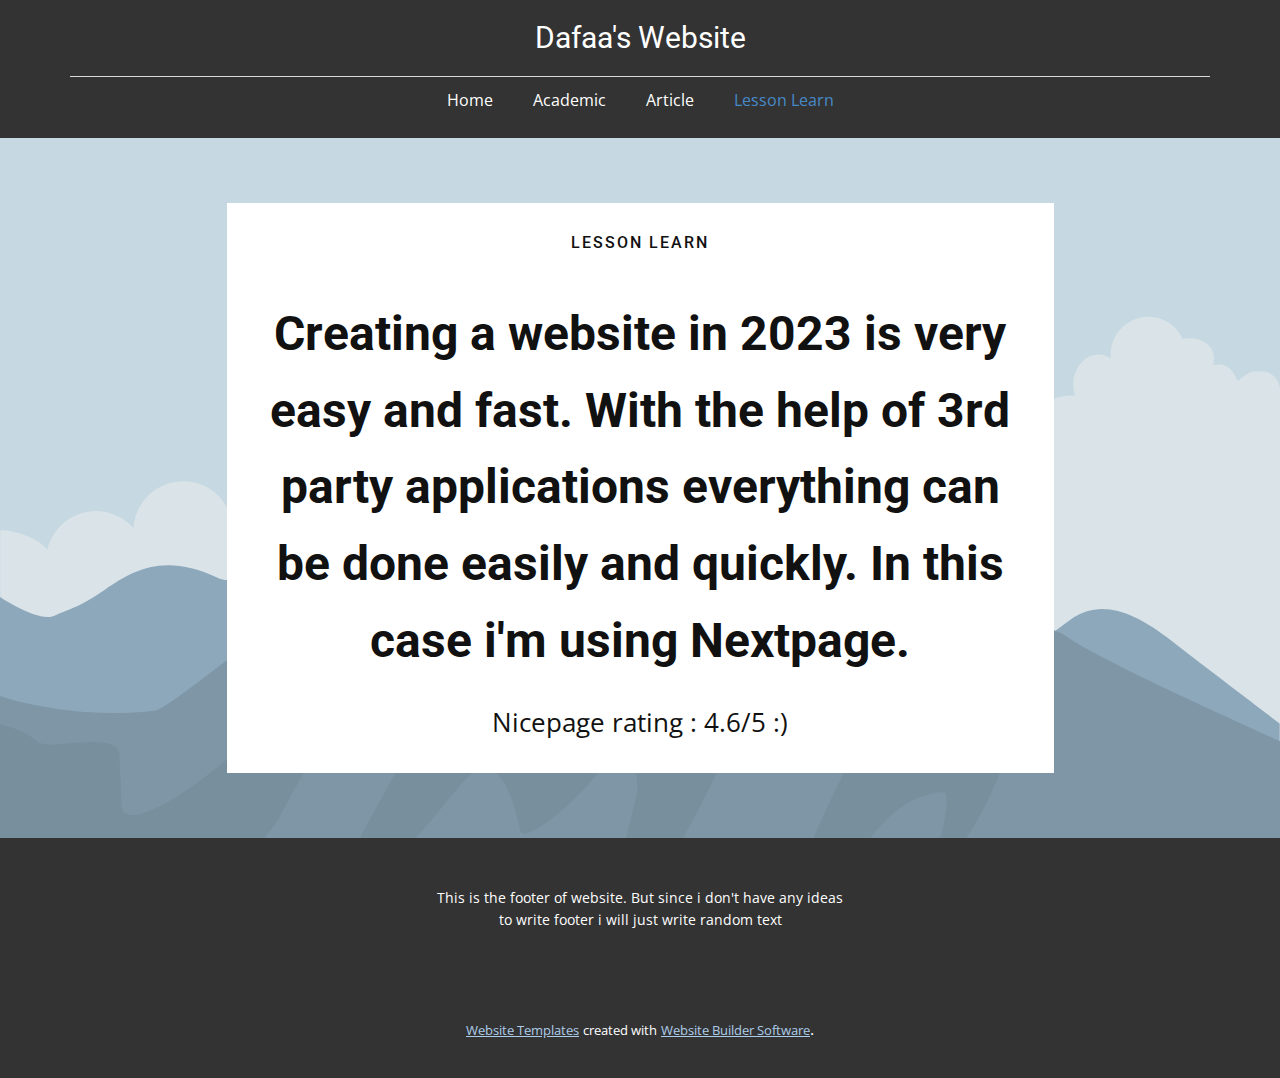
<file: Lesson-Learn.html>
<!DOCTYPE html>
<html style="font-size: 16px;" lang="en"><head>
    <meta name="viewport" content="width=device-width, initial-scale=1.0">
    <meta charset="utf-8">
    <meta name="keywords" content="​Creating a website in 2023 is very easy and fast. With the help of 3rd party applications everything can be done easily and quickly. In this case i&amp;apos;m using Nextpage.">
    <meta name="description" content="">
    <title>Lesson Learn</title>
    <link rel="stylesheet" href="nicepage.css" media="screen">
<link rel="stylesheet" href="Lesson-Learn.css" media="screen">
    <script class="u-script" type="text/javascript" src="jquery.js" defer=""></script>
    <script class="u-script" type="text/javascript" src="nicepage.js" defer=""></script>
    <meta name="generator" content="Nicepage 5.4.4, nicepage.com">
    <link id="u-theme-google-font" rel="stylesheet" href="https://fonts.googleapis.com/css?family=Roboto:100,100i,300,300i,400,400i,500,500i,700,700i,900,900i|Open+Sans:300,300i,400,400i,500,500i,600,600i,700,700i,800,800i">
    
    
    <script type="application/ld+json">{
		"@context": "http://schema.org",
		"@type": "Organization",
		"name": ""
}</script>
    <meta name="theme-color" content="#478ac9">
    <meta property="og:title" content="Lesson Learn">
    <meta property="og:type" content="website">
  <meta data-intl-tel-input-cdn-path="intlTelInput/"></head>
  <body class="u-body u-xl-mode" data-lang="en"><header class="u-clearfix u-grey-80 u-header u-header" id="sec-ea4a"><div class="u-clearfix u-sheet u-valign-middle u-sheet-1">
        <h3 class="u-align-center u-headline u-text u-text-1">
          <a href="/">Dafaa's Website</a>
        </h3>
        <div class="u-align-left u-border-1 u-border-grey-15 u-expanded-width u-line u-line-horizontal u-line-1"></div>
        <nav class="u-align-left u-font-size-14 u-menu u-menu-hamburger u-offcanvas u-menu-1">
          <div class="menu-collapse">
            <a class="u-button-style u-nav-link" href="#">
              <svg class="u-svg-link" preserveAspectRatio="xMidYMin slice" viewBox="0 0 302 302" style=""><use xmlns:xlink="http://www.w3.org/1999/xlink" xlink:href="#svg-622f"></use></svg>
              <svg xmlns="http://www.w3.org/2000/svg" xmlns:xlink="http://www.w3.org/1999/xlink" version="1.1" id="svg-622f" x="0px" y="0px" viewBox="0 0 302 302" style="enable-background:new 0 0 302 302;" xml:space="preserve" class="u-svg-content"><g><rect y="36" width="302" height="30"></rect><rect y="236" width="302" height="30"></rect><rect y="136" width="302" height="30"></rect>
</g><g></g><g></g><g></g><g></g><g></g><g></g><g></g><g></g><g></g><g></g><g></g><g></g><g></g><g></g><g></g></svg>
            </a>
          </div>
          <div class="u-custom-menu u-nav-container">
            <ul class="u-nav u-unstyled u-nav-1"><li class="u-nav-item"><a class="u-button-style u-nav-link u-text-active-palette-1-base u-text-hover-palette-2-base" href="Home.html" style="padding: 10px 20px;">Home</a>
</li><li class="u-nav-item"><a class="u-button-style u-nav-link u-text-active-palette-1-base u-text-hover-palette-2-base" href="Academic.html" style="padding: 10px 20px;">Academic</a>
</li><li class="u-nav-item"><a class="u-button-style u-nav-link u-text-active-palette-1-base u-text-hover-palette-2-base" href="Article.html" style="padding: 10px 20px;">Article</a>
</li><li class="u-nav-item"><a class="u-button-style u-nav-link u-text-active-palette-1-base u-text-hover-palette-2-base" href="Lesson-Learn.html" style="padding: 10px 20px;">Lesson Learn</a>
</li></ul>
          </div>
          <div class="u-custom-menu u-nav-container-collapse">
            <div class="u-align-center u-black u-container-style u-inner-container-layout u-opacity u-opacity-95 u-sidenav">
              <div class="u-inner-container-layout u-sidenav-overflow">
                <div class="u-menu-close"></div>
                <ul class="u-align-center u-nav u-popupmenu-items u-unstyled u-nav-2"><li class="u-nav-item"><a class="u-button-style u-nav-link" href="Home.html">Home</a>
</li><li class="u-nav-item"><a class="u-button-style u-nav-link" href="Academic.html">Academic</a>
</li><li class="u-nav-item"><a class="u-button-style u-nav-link" href="Article.html">Article</a>
</li><li class="u-nav-item"><a class="u-button-style u-nav-link" href="Lesson-Learn.html">Lesson Learn</a>
</li></ul>
              </div>
            </div>
            <div class="u-black u-menu-overlay u-opacity u-opacity-70"></div>
          </div>
        </nav>
      </div></header>
    <section class="u-align-center u-clearfix u-image u-section-1" data-image-width="2000" data-image-height="1333" id="sec-852d">
      <div class="u-clearfix u-sheet u-valign-middle u-sheet-1">
        <div class="u-container-style u-group u-white u-group-1">
          <div class="u-container-layout u-valign-middle u-container-layout-1">
            <h6 class="u-align-center u-text u-text-1">Lesson learn</h6>
            <h2 class="u-align-center u-text u-text-2"> Creating a website in 2023 is very easy and fast. With the help of 3rd party applications everything can be done easily and quickly. In this case i'm using Nextpage.</h2>
            <p class="u-align-center u-text u-text-3">Nicepage rating : 4.6/5 :) </p>
          </div>
        </div>
      </div>
    </section>
    
    
    <footer class="u-align-center u-clearfix u-footer u-grey-80 u-footer" id="sec-24e5"><div class="u-clearfix u-sheet u-sheet-1">
        <p class="u-small-text u-text u-text-variant u-text-1">This is the footer of website. But since i don't have any ideas to write footer i will just write random text<br>
        </p>
      </div></footer>
    <section class="u-backlink u-clearfix u-grey-80">
      <a class="u-link" href="https://nicepage.com/website-templates" target="_blank">
        <span>Website Templates</span>
      </a>
      <p class="u-text">
        <span>created with</span>
      </p>
      <a class="u-link" href="" target="_blank">
        <span>Website Builder Software</span>
      </a>. 
    </section>
  
</body></html>
</file>
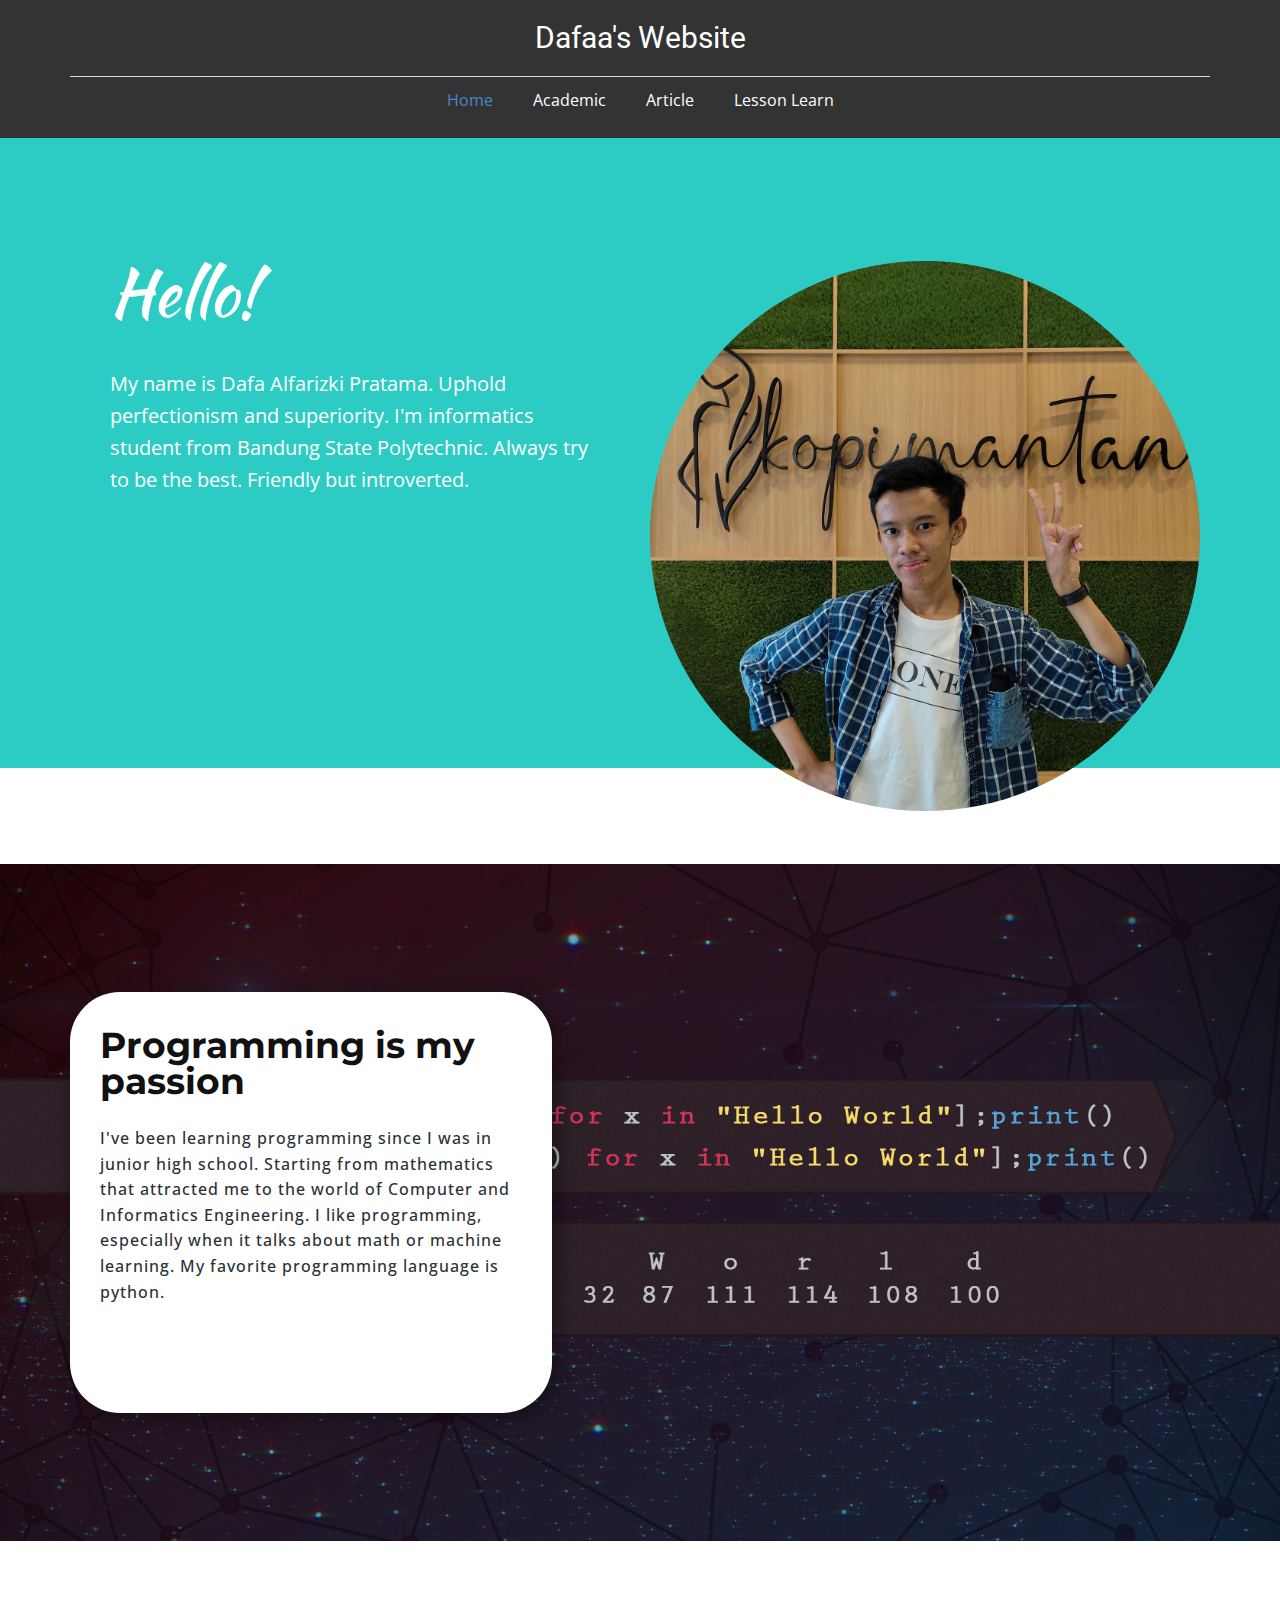
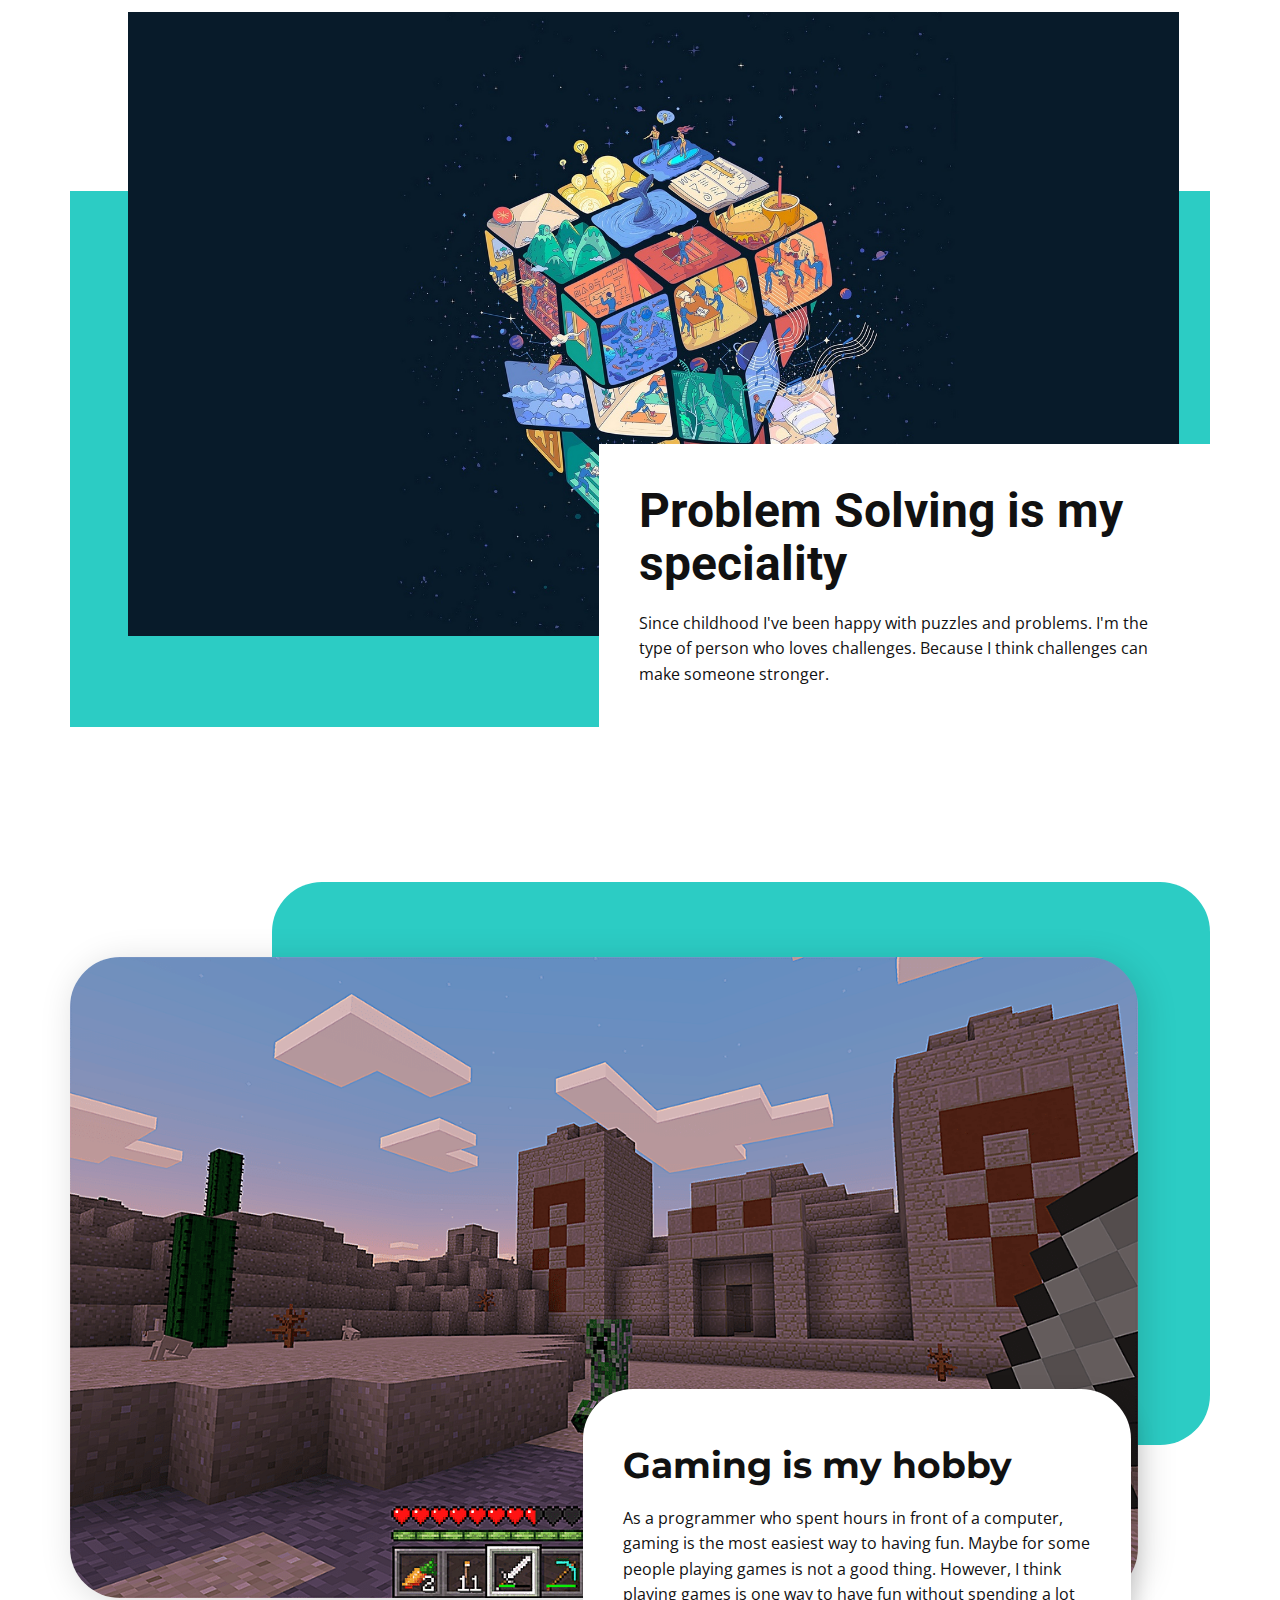
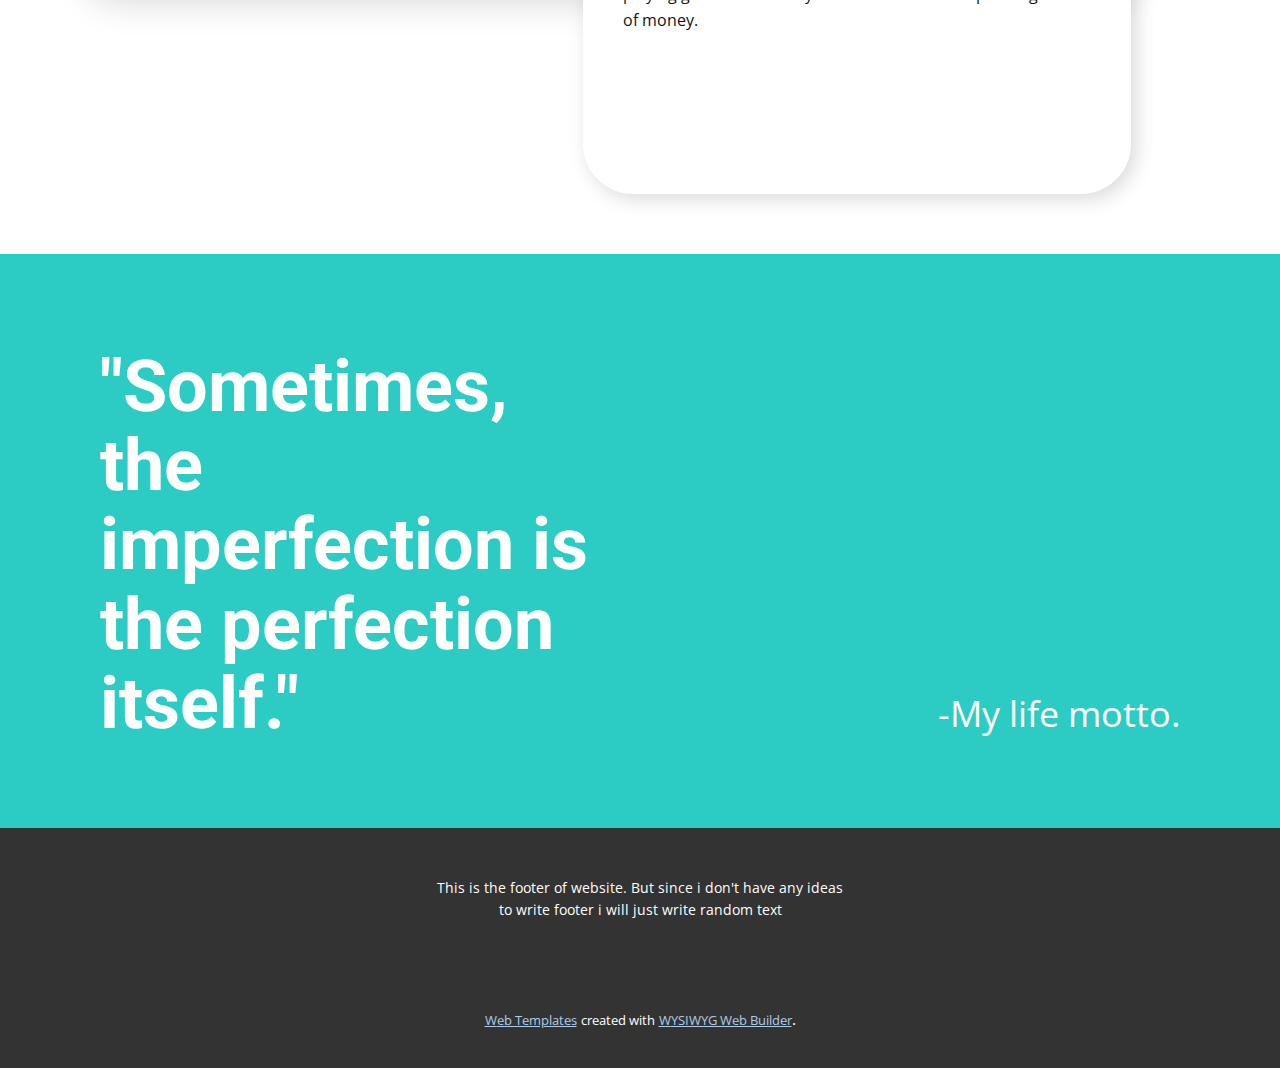
<file: mainSite/Home.html>
<!DOCTYPE html>
<html style="font-size: 16px;" lang="en"><head>
    <meta name="viewport" content="width=device-width, initial-scale=1.0">
    <meta charset="utf-8">
    <meta name="keywords" content="Hello!, Problem Solving is my speciality, ​Gaming is my hobby, &amp;quot;Sometimes, the imperfection is the perfection itself.&amp;quot;">
    <meta name="description" content="">
    <title>Home</title>
    <link rel="stylesheet" href="nicepage.css" media="screen">
<link rel="stylesheet" href="Home.css" media="screen">
    <script class="u-script" type="text/javascript" src="jquery.js" defer=""></script>
    <script class="u-script" type="text/javascript" src="nicepage.js" defer=""></script>
    <meta name="generator" content="Nicepage 5.4.4, nicepage.com">
    <link id="u-theme-google-font" rel="stylesheet" href="https://fonts.googleapis.com/css?family=Roboto:100,100i,300,300i,400,400i,500,500i,700,700i,900,900i|Open+Sans:300,300i,400,400i,500,500i,600,600i,700,700i,800,800i">
    <link id="u-page-google-font" rel="stylesheet" href="https://fonts.googleapis.com/css?family=Montserrat:100,100i,200,200i,300,300i,400,400i,500,500i,600,600i,700,700i,800,800i,900,900i|Montserrat:100,100i,200,200i,300,300i,400,400i,500,500i,600,600i,700,700i,800,800i,900,900i|Kaushan+Script:400">
    
    
    
    
    
    
    <script type="application/ld+json">{
		"@context": "http://schema.org",
		"@type": "Organization",
		"name": ""
}</script>
    <meta name="theme-color" content="#478ac9">
    <meta property="og:title" content="Home">
    <meta property="og:type" content="website">
  <meta data-intl-tel-input-cdn-path="intlTelInput/"></head>
  <body class="u-body u-xl-mode" data-lang="en"><header class="u-clearfix u-grey-80 u-header u-header" id="sec-ea4a"><div class="u-clearfix u-sheet u-valign-middle u-sheet-1">
        <h3 class="u-align-center u-headline u-text u-text-1">
          <a href="/">Dafaa's Website</a>
        </h3>
        <div class="u-align-left u-border-1 u-border-grey-15 u-expanded-width u-line u-line-horizontal u-line-1"></div>
        <nav class="u-align-left u-font-size-14 u-menu u-menu-hamburger u-offcanvas u-menu-1">
          <div class="menu-collapse">
            <a class="u-button-style u-nav-link" href="#">
              <svg class="u-svg-link" preserveAspectRatio="xMidYMin slice" viewBox="0 0 302 302" style=""><use xmlns:xlink="http://www.w3.org/1999/xlink" xlink:href="#svg-622f"></use></svg>
              <svg xmlns="http://www.w3.org/2000/svg" xmlns:xlink="http://www.w3.org/1999/xlink" version="1.1" id="svg-622f" x="0px" y="0px" viewBox="0 0 302 302" style="enable-background:new 0 0 302 302;" xml:space="preserve" class="u-svg-content"><g><rect y="36" width="302" height="30"></rect><rect y="236" width="302" height="30"></rect><rect y="136" width="302" height="30"></rect>
</g><g></g><g></g><g></g><g></g><g></g><g></g><g></g><g></g><g></g><g></g><g></g><g></g><g></g><g></g><g></g></svg>
            </a>
          </div>
          <div class="u-custom-menu u-nav-container">
            <ul class="u-nav u-unstyled u-nav-1"><li class="u-nav-item"><a class="u-button-style u-nav-link u-text-active-palette-1-base u-text-hover-palette-2-base" href="Home.html" style="padding: 10px 20px;">Home</a>
</li><li class="u-nav-item"><a class="u-button-style u-nav-link u-text-active-palette-1-base u-text-hover-palette-2-base" href="Academic.html" style="padding: 10px 20px;">Academic</a>
</li><li class="u-nav-item"><a class="u-button-style u-nav-link u-text-active-palette-1-base u-text-hover-palette-2-base" href="Article.html" style="padding: 10px 20px;">Article</a>
</li><li class="u-nav-item"><a class="u-button-style u-nav-link u-text-active-palette-1-base u-text-hover-palette-2-base" href="Lesson-Learn.html" style="padding: 10px 20px;">Lesson Learn</a>
</li></ul>
          </div>
          <div class="u-custom-menu u-nav-container-collapse">
            <div class="u-align-center u-black u-container-style u-inner-container-layout u-opacity u-opacity-95 u-sidenav">
              <div class="u-inner-container-layout u-sidenav-overflow">
                <div class="u-menu-close"></div>
                <ul class="u-align-center u-nav u-popupmenu-items u-unstyled u-nav-2"><li class="u-nav-item"><a class="u-button-style u-nav-link" href="Home.html">Home</a>
</li><li class="u-nav-item"><a class="u-button-style u-nav-link" href="Academic.html">Academic</a>
</li><li class="u-nav-item"><a class="u-button-style u-nav-link" href="Article.html">Article</a>
</li><li class="u-nav-item"><a class="u-button-style u-nav-link" href="Lesson-Learn.html">Lesson Learn</a>
</li></ul>
              </div>
            </div>
            <div class="u-black u-menu-overlay u-opacity u-opacity-70"></div>
          </div>
        </nav>
      </div></header>
    <section class="u-align-center u-clearfix u-valign-middle u-section-1" id="carousel_7350">
      <div class="u-align-left u-expanded-width u-palette-4-base u-shape u-shape-1"></div>
      <div class="u-clearfix u-gutter-0 u-layout-wrap u-layout-wrap-1">
        <div class="u-gutter-0 u-layout">
          <div class="u-layout-row">
            <div class="u-size-30 u-size-60-md">
              <div class="u-layout-col">
                <div class="u-container-style u-layout-cell u-left-cell u-palette-4-base u-size-20 u-layout-cell-1">
                  <div class="u-container-layout u-container-layout-1">
                    <h1 class="u-custom-font u-text u-text-1">Hello!</h1>
                    <p class="u-text u-text-body-alt-color u-text-2">My name is Dafa Alfarizki Pratama. Uphold perfectionism and superiority. I'm informatics student from Bandung State Polytechnic. Always try to be the best. Friendly but introverted.</p>
                  </div>
                </div>
                <div class="u-container-style u-hidden-md u-hidden-sm u-hidden-xs u-layout-cell u-left-cell u-size-40 u-layout-cell-2">
                  <div class="u-container-layout"></div>
                </div>
              </div>
            </div>
            <div class="u-size-30 u-size-60-md">
              <div class="u-layout-row">
                <div class="u-container-style u-layout-cell u-right-cell u-size-60 u-layout-cell-3">
                  <div class="u-container-layout u-valign-middle-xl">
                    <div class="u-rotation-parent u-rotation-parent-1">
                      <div class="u-expanded-width-lg u-expanded-width-md u-expanded-width-sm u-expanded-width-xs u-image u-image-circle u-rotate-90 u-image-1" data-image-width="8000" data-image-height="6000"></div>
                    </div>
                  </div>
                </div>
              </div>
            </div>
          </div>
        </div>
      </div>
    </section>
    <section class="u-clearfix u-image u-section-2" id="carousel_5bb4" data-image-width="1920" data-image-height="1080">
      <div class="u-clearfix u-sheet u-sheet-1">
        <div class="u-container-style u-expanded-width-xs u-group u-radius-50 u-shape-round u-white u-group-1">
          <div class="u-container-layout u-container-layout-1">
            <h3 class="u-align-left u-custom-font u-font-montserrat u-text u-text-1">Programming is my passion</h3>
            <p class="u-text u-text-palette-1-dark-3 u-text-2">I've been learning programming since I was in junior high school. Starting from mathematics that attracted me to the world of Computer and Informatics Engineering. I like programming, especially when it talks about math or machine learning.&nbsp;My favorite programming language is python.<br>
            </p>
          </div>
        </div>
      </div>
    </section>
    <section class="u-clearfix u-section-3" id="sec-5310">
      <div class="u-clearfix u-sheet u-valign-middle-xs u-sheet-1">
        <div class="u-expanded-width u-palette-4-base u-shape u-shape-rectangle u-shape-1"></div>
        <img src="images/1050187.jpg" class="u-align-left u-image u-image-1" data-image-width="2560" data-image-height="1440">
        <div class="u-align-left u-container-style u-group u-white u-group-1">
          <div class="u-container-layout u-container-layout-1">
            <h2 class="u-text u-text-default u-text-1">Problem Solving is my speciality</h2>
            <p class="u-text u-text-2">Since childhood I've been happy with puzzles and problems. I'm the type of person who loves challenges. Because I think challenges can make someone stronger.</p>
          </div>
        </div>
      </div>
    </section>
    <section class="u-clearfix u-white u-section-4" id="carousel_26ea">
      <div class="u-clearfix u-sheet u-valign-middle-md u-valign-middle-sm u-valign-middle-xs u-sheet-1">
        <div class="u-palette-4-base u-radius-50 u-shape u-shape-round u-shape-1"></div>
        <img src="images/TEMPLE-57c4c23b3df78cc16ee3b88d.png" class="u-align-left u-image u-image-round u-radius-50 u-image-1" data-image-width="1280" data-image-height="768">
        <div class="u-align-left u-container-style u-expanded-width-xs u-group u-radius-50 u-shape-round u-white u-group-1">
          <div class="u-container-layout u-container-layout-1">
            <h2 class="u-text u-text-default u-text-1"> Gaming is my hobby</h2>
            <p class="u-text u-text-2">As a programmer who spent hours in front of a computer, gaming is the most easiest way to having fun.&nbsp;Maybe for some people playing games is not a good thing. However, I think playing games is one way to have fun without spending a lot of money.</p>
          </div>
        </div>
      </div>
    </section>
    <section class="u-clearfix u-palette-4-base u-section-5" id="carousel_307d">
      <div class="u-clearfix u-sheet u-sheet-1">
        <div class="u-clearfix u-expanded-width u-layout-wrap u-layout-wrap-1">
          <div class="u-layout">
            <div class="u-layout-row">
              <div class="u-container-style u-layout-cell u-size-30 u-layout-cell-1">
                <div class="u-container-layout u-valign-bottom u-container-layout-1">
                  <h1 class="u-text u-text-default u-text-1">"Sometimes, the imperfection is the perfection itself."</h1>
                </div>
              </div>
              <div class="u-container-style u-layout-cell u-size-30 u-layout-cell-2">
                <div class="u-container-layout u-valign-bottom u-container-layout-2">
                  <p class="u-text u-text-default u-text-2">-My life motto.</p>
                </div>
              </div>
            </div>
          </div>
        </div>
      </div>
    </section>
    
    
    <footer class="u-align-center u-clearfix u-footer u-grey-80 u-footer" id="sec-24e5"><div class="u-clearfix u-sheet u-sheet-1">
        <p class="u-small-text u-text u-text-variant u-text-1">This is the footer of website. But since i don't have any ideas to write footer i will just write random text<br>
        </p>
      </div></footer>
    <section class="u-backlink u-clearfix u-grey-80">
      <a class="u-link" href="https://nicepage.com/website-templates" target="_blank">
        <span>Web Templates</span>
      </a>
      <p class="u-text">
        <span>created with</span>
      </p>
      <a class="u-link" href="" target="_blank">
        <span>WYSIWYG Web Builder</span>
      </a>. 
    </section>
  
</body></html>
</file>
<file: Home.css>
.u-section-1 {
  min-height: 726px;
}

.u-section-1 .u-shape-1 {
  height: 630px;
  margin-top: 0;
  margin-bottom: 0;
  margin-left: 0;
  transition-duration: 0.5s;
  box-shadow: -2px 0 0 0 rgba(0,0,0,0);
  transform: translateX(0px) translateY(0px) scale(1) rotate(0deg);
  text-shadow: 0px 0px 0px rgba(0,0,0,0);
}

.u-section-1 .u-layout-wrap-1 {
  width: 1140px;
  margin: -560px auto 0;
}

.u-section-1 .u-layout-cell-1 {
  min-height: 470px;
  background-image: none;
}

.u-section-1 .u-container-layout-1 {
  padding: 50px 40px 30px;
}

.u-section-1 .u-text-1 {
  font-family: "Kaushan Script";
  font-size: 4.0625rem;
  margin: 0;
}

.u-section-1 .u-text-2 {
  font-size: 1.25rem;
  margin: 38px 0 0;
}

.u-section-1 .u-layout-cell-2 {
  min-height: 186px;
}

.u-section-1 .u-layout-cell-3 {
  min-height: 656px;
}

.u-section-1 .u-rotation-parent-1 {
  width: 550px;
  height: 550px;
  margin: 0 auto;
}

.u-section-1 .u-image-1 {
  object-position: 50% 100%;
  width: 550px;
  height: 550px;
  background-image: url("images/IMG_20220621_1731441.jpg");
  background-position: 50% 50%;
}

@media (max-width: 1199px) {
   .u-section-1 {
    min-height: 766px;
  }

  .u-section-1 .u-shape-1 {
    height: 623px;
    margin-left: initial;
  }

  .u-section-1 .u-layout-wrap-1 {
    width: 940px;
    margin-top: -553px;
  }

  .u-section-1 .u-layout-cell-1 {
    min-height: 388px;
  }

  .u-section-1 .u-text-1 {
    font-size: 3rem;
  }

  .u-section-1 .u-layout-cell-2 {
    min-height: 153px;
  }

  .u-section-1 .u-layout-cell-3 {
    min-height: 636px;
  }

  .u-section-1 .u-rotation-parent-1 {
    width: 470px;
    height: 390px;
  }

  .u-section-1 .u-image-1 {
    margin-top: 50px;
    margin-bottom: 0;
    height: 470px;
    width: auto;
  }
}

@media (max-width: 991px) {
   .u-section-1 {
    min-height: 1279px;
  }

  .u-section-1 .u-shape-1 {
    height: 1013px;
    margin-left: initial;
  }

  .u-section-1 .u-layout-wrap-1 {
    width: 720px;
    margin-top: -943px;
  }

  .u-section-1 .u-layout-cell-1 {
    min-height: 100px;
  }

  .u-section-1 .u-container-layout-1 {
    padding-top: 30px;
    padding-left: 30px;
    padding-right: 30px;
  }

  .u-section-1 .u-text-1 {
    font-size: 5rem;
  }

  .u-section-1 .u-layout-cell-2 {
    min-height: 234px;
  }

  .u-section-1 .u-layout-cell-3 {
    min-height: 100px;
  }
}

@media (max-width: 767px) {
   .u-section-1 {
    min-height: 1221px;
  }

  .u-section-1 .u-layout-wrap-1 {
    width: 540px;
  }

  .u-section-1 .u-container-layout-1 {
    padding-left: 10px;
    padding-right: 10px;
  }

  .u-section-1 .u-text-1 {
    font-size: 4.25rem;
  }

  .u-section-1 .u-layout-cell-2 {
    min-height: 176px;
  }
}

@media (max-width: 575px) {
   .u-section-1 {
    min-height: 1009px;
  }

  .u-section-1 .u-shape-1 {
    height: 853px;
    margin-left: initial;
  }

  .u-section-1 .u-layout-wrap-1 {
    width: 340px;
    margin-top: -560px;
  }

  .u-section-1 .u-text-1 {
    font-size: 2.5rem;
  }

  .u-section-1 .u-layout-cell-2 {
    min-height: 111px;
  }

  .u-section-1 .u-rotation-parent-1 {
    width: 340px;
    height: 260px;
  }

  .u-section-1 .u-image-1 {
    height: 340px;
    width: auto;
  }
}

.u-section-1 .u-shape-1,
.u-section-1 .u-shape-1:before,
.u-section-1 .u-shape-1 > .u-container-layout:before {
  transition-property: fill, color, background-color, stroke-width, border-style, border-width, border-top-width, border-left-width, border-right-width, border-bottom-width, custom-border, borders, box-shadow, text-shadow, opacity, border-radius, stroke, border-color, font-size, font-style, font-weight, text-decoration, letter-spacing, transform, background-image, image-zoom, background-size, background-position;
}

.u-section-1 .u-container-layout:hover .u-shape-1 {
  transform: rotate(0deg) scale(1) translateX(0px) translateY(0px) !important;
}

.u-container-layout.hover .u-section-1 .u-shape-1 {
  transform: rotate(0deg) scale(1) translateX(0px) translateY(0px) !important;
} .u-section-2 {
  background-image: url("images/947346.jpg");
  background-position: 50% 50%;
}

.u-section-2 .u-sheet-1 {
  min-height: 677px;
}

.u-section-2 .u-group-1 {
  width: 482px;
  min-height: 421px;
  background-image: none;
  box-shadow: 5px 5px 20px 0 rgba(0,0,0,0.4);
  height: auto;
  --animation-custom_in-translate_x: -200px;
  --animation-custom_in-translate_y: 0px;
  --animation-custom_in-opacity: 0;
  --animation-custom_in-rotate: 0deg;
  --animation-custom_in-scale: 1;
  margin: 128px auto 60px 0;
}

.u-section-2 .u-container-layout-1 {
  padding: 30px;
}

.u-section-2 .u-text-1 {
  font-size: 2.25rem;
  line-height: 1;
  font-weight: 700;
  font-family: Montserrat, sans-serif;
  margin: 5px 0 0;
}

.u-section-2 .u-text-2 {
  letter-spacing: 1px;
  font-size: 1rem;
  font-weight: 500;
  text-transform: none;
  margin: 27px 0 0;
}

@media (max-width: 1199px) {
  .u-section-2 .u-sheet-1 {
    min-height: 558px;
  }

  .u-section-2 .u-group-1 {
    height: auto;
  }

  .u-section-2 .u-text-1 {
    --animation-custom_in-translate_x: -200px;
    --animation-custom_in-scale: 1;
  }
}

@media (max-width: 991px) {
  .u-section-2 .u-sheet-1 {
    min-height: 592px;
  }

  .u-section-2 .u-group-1 {
    width: 433px;
    margin-bottom: 59px;
  }
}

@media (max-width: 767px) {
   .u-section-2 {
    background-position: 57.48% 100%;
  }

  .u-section-2 .u-sheet-1 {
    min-height: 543px;
  }

  .u-section-2 .u-group-1 {
    width: 368px;
    min-height: 433px;
    margin-top: 55px;
    margin-bottom: 55px;
  }

  .u-section-2 .u-text-1 {
    font-size: 1.875rem;
  }
}

@media (max-width: 575px) {
   .u-section-2 {
    background-position: 62% 100%;
  }

  .u-section-2 .u-sheet-1 {
    min-height: 574px;
  }

  .u-section-2 .u-group-1 {
    min-height: 453px;
    margin-top: 128px;
    margin-bottom: 60px;
    margin-right: initial;
    margin-left: initial;
    width: auto;
  }

  .u-section-2 .u-container-layout-1 {
    padding-left: 20px;
    padding-right: 20px;
  }
}.u-section-3 .u-sheet-1 {
  min-height: 871px;
}

.u-section-3 .u-shape-1 {
  height: 536px;
  margin-top: 250px;
  margin-bottom: 0;
  background-image: none;
}

.u-section-3 .u-image-1 {
  height: 624px;
  width: 1051px;
  object-position: 0% 50%;
  margin: -715px 31px 0 auto;
}

.u-section-3 .u-group-1 {
  min-height: 368px;
  width: 611px;
  height: auto;
  --animation-custom_in-translate_x: -400px;
  --animation-custom_in-translate_y: 0px;
  --animation-custom_in-opacity: 0;
  --animation-custom_in-rotate: 180deg;
  --animation-custom_in-scale: 1;
  margin: -192px 0 0 auto;
}

.u-section-3 .u-container-layout-1 {
  padding: 20px 40px;
}

.u-section-3 .u-text-1 {
  font-size: 3rem;
  font-weight: 700;
  margin: 21px auto 0 0;
}

.u-section-3 .u-text-2 {
  margin: 20px 0 0;
}

@media (max-width: 1199px) {
  .u-section-3 .u-sheet-1 {
    min-height: 805px;
  }

  .u-section-3 .u-image-1 {
    height: 625px;
    width: 761px;
    margin-right: auto;
    margin-left: 77px;
  }

  .u-section-3 .u-group-1 {
    margin-top: -126px;
    height: auto;
  }
}

@media (max-width: 991px) {
  .u-section-3 .u-sheet-1 {
    min-height: 775px;
  }

  .u-section-3 .u-shape-1 {
    height: 344px;
  }

  .u-section-3 .u-image-1 {
    height: 394px;
    width: 571px;
    margin-right: 64px;
    margin-left: auto;
  }

  .u-section-3 .u-group-1 {
    width: 524px;
    margin-top: 5px;
  }

  .u-section-3 .u-container-layout-1 {
    padding-left: 30px;
    padding-right: 30px;
  }

  .u-section-3 .u-text-1 {
    font-size: 2.6875rem;
  }
}

@media (max-width: 767px) {
  .u-section-3 .u-sheet-1 {
    min-height: 720px;
  }

  .u-section-3 .u-shape-1 {
    height: 281px;
    margin-top: 167px;
  }

  .u-section-3 .u-image-1 {
    height: 338px;
    width: 436px;
    margin-top: -402px;
    margin-right: 47px;
  }

  .u-section-3 .u-group-1 {
    width: 387px;
    margin-top: -97px;
  }

  .u-section-3 .u-container-layout-1 {
    padding-left: 20px;
    padding-right: 20px;
  }
}

@media (max-width: 575px) {
  .u-section-3 .u-sheet-1 {
    min-height: 642px;
  }

  .u-section-3 .u-shape-1 {
    height: 239px;
  }

  .u-section-3 .u-image-1 {
    height: 210px;
    width: 280px;
    margin-top: -359px;
    margin-right: auto;
  }

  .u-section-3 .u-group-1 {
    min-height: 379px;
    width: 283px;
    margin-top: -40px;
    margin-bottom: 46px;
  }

  .u-section-3 .u-text-1 {
    font-size: 2.25rem;
  }
} .u-section-4 {
  background-image: none;
}

.u-section-4 .u-sheet-1 {
  min-height: 1042px;
  position: relative;
}

.u-section-4 .u-shape-1 {
  width: 938px;
  height: 563px;
  background-image: none;
  margin: 70px 0 0 auto;
}

.u-section-4 .u-image-1 {
  width: 1068px;
  height: 641px;
  box-shadow: 5px 5px 35px 0 rgba(0,0,0,0.15);
  margin: -488px auto 0 0;
}

.u-section-4 .u-group-1 {
  min-height: 405px;
  width: 548px;
  box-shadow: 0px 0px 0px rgba(0,0,0,0);
  height: auto;
  transition-duration: 0.5s;
  transform: translateX(0px) translateY(0px) scale(1) rotate(0deg);
  text-shadow: 0px 0px 0px rgba(0,0,0,0);
  margin: -209px 79px 60px auto;
}

.u-section-4 .u-container-layout-1 {
  padding: 30px 40px;
}

.u-section-4 .u-text-1 {
  font-family: Montserrat, sans-serif;
  font-size: 2.25rem;
  font-weight: 700;
  margin: 27px auto 0 0;
}

.u-section-4 .u-text-2 {
  margin: 20px 0 0;
}

@media (max-width: 1199px) {
  .u-section-4 .u-sheet-1 {
    min-height: 1056px;
  }

  .u-section-4 .u-shape-1 {
    width: 837px;
  }

  .u-section-4 .u-image-1 {
    width: 870px;
    height: 610px;
  }

  .u-section-4 .u-group-1 {
    margin-top: -174px;
    margin-right: 145px;
    margin-bottom: 70px;
    height: auto;
  }
}

@media (max-width: 991px) {
  .u-section-4 .u-sheet-1 {
    min-height: 1052px;
  }

  .u-section-4 .u-shape-1 {
    width: 650px;
    height: 503px;
    margin-top: 60px;
  }

  .u-section-4 .u-image-1 {
    width: 650px;
    height: 501px;
    margin-top: -429px;
  }

  .u-section-4 .u-group-1 {
    min-height: 409px;
    width: 491px;
    margin: -72px auto 60px 86px;
  }

  .u-section-4 .u-container-layout-1 {
    padding-left: 30px;
    padding-right: 30px;
  }

  .u-section-4 .u-text-1 {
    font-size: 2.125rem;
  }
}

@media (max-width: 767px) {
  .u-section-4 .u-sheet-1 {
    min-height: 973px;
  }

  .u-section-4 .u-shape-1 {
    width: 475px;
    height: 389px;
  }

  .u-section-4 .u-image-1 {
    width: 475px;
    height: 399px;
    margin-top: -326px;
  }

  .u-section-4 .u-group-1 {
    min-height: 426px;
    width: 426px;
    margin-top: -55px;
    margin-left: 25px;
  }

  .u-section-4 .u-text-1 {
    font-size: 1.875rem;
  }
}

@media (max-width: 575px) {
  .u-section-4 .u-sheet-1 {
    min-height: 875px;
  }

  .u-section-4 .u-shape-1 {
    width: 290px;
    height: 230px;
  }

  .u-section-4 .u-image-1 {
    width: 299px;
    height: 240px;
    margin-top: -192px;
  }

  .u-section-4 .u-group-1 {
    margin-top: 41px;
    margin-right: initial;
    margin-left: initial;
    width: auto;
  }

  .u-section-4 .u-text-1 {
    font-size: 1.5rem;
  }
}

.u-section-4 .u-group-1,
.u-section-4 .u-group-1:before,
.u-section-4 .u-group-1 > .u-container-layout:before {
  transition-property: fill, color, background-color, stroke-width, border-style, border-width, border-top-width, border-left-width, border-right-width, border-bottom-width, custom-border, borders, box-shadow, text-shadow, opacity, border-radius, stroke, border-color, font-size, font-style, font-weight, text-decoration, letter-spacing, transform, background-image, image-zoom, background-size, background-position;
}

.u-section-4 .u-group-1.u-group-1.u-group-1:hover {
  transform: translateX(10px) translateY(0px) scale(1) !important;
  box-shadow: 0px 0px 0px  rgba(0,0,0,0) !important;
  text-shadow: 0px 0px 0px rgba(0,0,0,0) !important;
}

.u-section-4 .u-group-1 {
  border-color: transparent !important;
}

.u-section-4 .u-group-1.u-group-1.u-group-1.hover {
  transform: translateX(10px) translateY(0px) scale(1) !important;
  box-shadow: 0px 0px 0px  rgba(0,0,0,0) !important;
  text-shadow: 0px 0px 0px rgba(0,0,0,0) !important;
}

.u-section-4 .u-group-1 {
  border-color: transparent !important;
}

.u-section-4 .u-container-layout:hover .u-group-1 {
  transform: rotate(0deg) scale(1) translateX(0px) translateY(0px) !important;
}

.u-container-layout.hover .u-section-4 .u-group-1 {
  transform: rotate(0deg) scale(1) translateX(0px) translateY(0px) !important;
} .u-section-5 {
  background-image: none;
}

.u-section-5 .u-sheet-1 {
  min-height: 574px;
}

.u-section-5 .u-layout-wrap-1 {
  margin-top: -395px;
  margin-bottom: 55px;
}

.u-section-5 .u-layout-cell-1 {
  min-height: 529px;
}

.u-section-5 .u-container-layout-1 {
  padding: 30px;
}

.u-section-5 .u-text-1 {
  font-weight: 700;
  font-size: 4.5rem;
  margin: 0 auto 0 0;
}

.u-section-5 .u-layout-cell-2 {
  min-height: 914px;
}

.u-section-5 .u-container-layout-2 {
  padding: 30px 30px 30px 189px;
}

.u-section-5 .u-text-2 {
  font-size: 2.25rem;
  margin: 0 0 0 auto;
}

@media (max-width: 1199px) {
  .u-section-5 .u-sheet-1 {
    min-height: 556px;
  }

  .u-section-5 .u-layout-cell-1 {
    min-height: 436px;
  }

  .u-section-5 .u-layout-cell-2 {
    min-height: 754px;
  }
}

@media (max-width: 991px) {
  .u-section-5 .u-sheet-1 {
    min-height: 454px;
  }

  .u-section-5 .u-layout-cell-1 {
    min-height: 100px;
  }

  .u-section-5 .u-text-1 {
    font-size: 6rem;
  }

  .u-section-5 .u-layout-cell-2 {
    min-height: 100px;
  }

  .u-section-5 .u-container-layout-2 {
    padding-left: 30px;
  }
}

@media (max-width: 767px) {
  .u-section-5 .u-sheet-1 {
    min-height: 587px;
  }

  .u-section-5 .u-layout-wrap-1 {
    margin-top: 22px;
    margin-bottom: -36px;
  }

  .u-section-5 .u-container-layout-1 {
    padding-left: 10px;
    padding-right: 10px;
  }

  .u-section-5 .u-container-layout-2 {
    padding-left: 10px;
    padding-right: 10px;
  }
}

@media (max-width: 575px) {
  .u-section-5 .u-sheet-1 {
    min-height: 552px;
  }

  .u-section-5 .u-layout-wrap-1 {
    margin-top: -395px;
    margin-bottom: -57px;
  }

  .u-section-5 .u-text-1 {
    font-size: 4.5rem;
  }
}
</file>
<file: mainSite/Home.css>
.u-section-1 {
  min-height: 726px;
}

.u-section-1 .u-shape-1 {
  height: 630px;
  background-image: none;
  margin-top: 0;
  margin-bottom: 0;
  margin-left: 0;
}

.u-section-1 .u-layout-wrap-1 {
  width: 1140px;
  margin: -560px auto 0;
}

.u-section-1 .u-layout-cell-1 {
  min-height: 470px;
  background-image: none;
}

.u-section-1 .u-container-layout-1 {
  padding: 50px 40px 30px;
}

.u-section-1 .u-text-1 {
  font-family: "Kaushan Script";
  font-size: 4.0625rem;
  margin: 0;
}

.u-section-1 .u-text-2 {
  font-size: 1.25rem;
  margin: 38px 0 0;
}

.u-section-1 .u-layout-cell-2 {
  min-height: 186px;
}

.u-section-1 .u-layout-cell-3 {
  min-height: 656px;
}

.u-section-1 .u-rotation-parent-1 {
  width: 550px;
  height: 550px;
  margin: 0 auto;
}

.u-section-1 .u-image-1 {
  object-position: 50% 100%;
  width: 550px;
  height: 550px;
  background-image: url("images/IMG_20220621_1731441.jpg");
  background-position: 50% 50%;
}

@media (max-width: 1199px) {
   .u-section-1 {
    min-height: 766px;
  }

  .u-section-1 .u-shape-1 {
    height: 623px;
    margin-left: initial;
  }

  .u-section-1 .u-layout-wrap-1 {
    width: 940px;
    margin-top: -553px;
  }

  .u-section-1 .u-layout-cell-1 {
    min-height: 388px;
  }

  .u-section-1 .u-text-1 {
    font-size: 3rem;
  }

  .u-section-1 .u-layout-cell-2 {
    min-height: 153px;
  }

  .u-section-1 .u-layout-cell-3 {
    min-height: 636px;
  }

  .u-section-1 .u-rotation-parent-1 {
    width: 470px;
    height: 390px;
  }

  .u-section-1 .u-image-1 {
    margin-top: 50px;
    margin-bottom: 0;
    height: 470px;
    width: auto;
  }
}

@media (max-width: 991px) {
   .u-section-1 {
    min-height: 1279px;
  }

  .u-section-1 .u-shape-1 {
    height: 1013px;
    margin-left: initial;
  }

  .u-section-1 .u-layout-wrap-1 {
    width: 720px;
    margin-top: -943px;
  }

  .u-section-1 .u-layout-cell-1 {
    min-height: 100px;
  }

  .u-section-1 .u-container-layout-1 {
    padding-top: 30px;
    padding-left: 30px;
    padding-right: 30px;
  }

  .u-section-1 .u-text-1 {
    font-size: 5rem;
  }

  .u-section-1 .u-layout-cell-2 {
    min-height: 234px;
  }

  .u-section-1 .u-layout-cell-3 {
    min-height: 100px;
  }
}

@media (max-width: 767px) {
   .u-section-1 {
    min-height: 1221px;
  }

  .u-section-1 .u-layout-wrap-1 {
    width: 540px;
  }

  .u-section-1 .u-container-layout-1 {
    padding-left: 10px;
    padding-right: 10px;
  }

  .u-section-1 .u-text-1 {
    font-size: 4.25rem;
  }

  .u-section-1 .u-layout-cell-2 {
    min-height: 176px;
  }
}

@media (max-width: 575px) {
   .u-section-1 {
    min-height: 1009px;
  }

  .u-section-1 .u-shape-1 {
    height: 853px;
    margin-left: initial;
  }

  .u-section-1 .u-layout-wrap-1 {
    width: 340px;
    margin-top: -560px;
  }

  .u-section-1 .u-text-1 {
    font-size: 2.5rem;
  }

  .u-section-1 .u-layout-cell-2 {
    min-height: 111px;
  }

  .u-section-1 .u-rotation-parent-1 {
    width: 340px;
    height: 260px;
  }

  .u-section-1 .u-image-1 {
    height: 340px;
    width: auto;
  }
} .u-section-2 {
  background-image: url("images/947346.jpg");
  background-position: 50% 50%;
}

.u-section-2 .u-sheet-1 {
  min-height: 677px;
}

.u-section-2 .u-group-1 {
  width: 482px;
  min-height: 421px;
  background-image: none;
  box-shadow: 5px 5px 20px 0 rgba(0,0,0,0.4);
  height: auto;
  margin: 128px auto 60px 0;
}

.u-section-2 .u-container-layout-1 {
  padding: 30px;
}

.u-section-2 .u-text-1 {
  font-size: 2.25rem;
  line-height: 1;
  font-weight: 700;
  font-family: Montserrat, sans-serif;
  margin: 5px 0 0;
}

.u-section-2 .u-text-2 {
  letter-spacing: 1px;
  font-size: 1rem;
  font-weight: 500;
  text-transform: none;
  margin: 27px 0 0;
}

@media (max-width: 1199px) {
  .u-section-2 .u-sheet-1 {
    min-height: 558px;
  }

  .u-section-2 .u-group-1 {
    height: auto;
  }
}

@media (max-width: 991px) {
  .u-section-2 .u-sheet-1 {
    min-height: 592px;
  }

  .u-section-2 .u-group-1 {
    width: 433px;
    margin-bottom: 59px;
  }
}

@media (max-width: 767px) {
   .u-section-2 {
    background-position: 57.48% 100%;
  }

  .u-section-2 .u-sheet-1 {
    min-height: 543px;
  }

  .u-section-2 .u-group-1 {
    width: 368px;
    min-height: 433px;
    margin-top: 55px;
    margin-bottom: 55px;
  }

  .u-section-2 .u-text-1 {
    font-size: 1.875rem;
  }
}

@media (max-width: 575px) {
   .u-section-2 {
    background-position: 62% 100%;
  }

  .u-section-2 .u-sheet-1 {
    min-height: 574px;
  }

  .u-section-2 .u-group-1 {
    min-height: 453px;
    margin-top: 128px;
    margin-bottom: 60px;
    margin-right: initial;
    margin-left: initial;
    width: auto;
  }

  .u-section-2 .u-container-layout-1 {
    padding-left: 20px;
    padding-right: 20px;
  }
}.u-section-3 .u-sheet-1 {
  min-height: 871px;
}

.u-section-3 .u-shape-1 {
  height: 536px;
  margin-top: 250px;
  margin-bottom: 0;
  background-image: none;
}

.u-section-3 .u-image-1 {
  height: 624px;
  width: 1051px;
  object-position: 0% 50%;
  margin: -715px 31px 0 auto;
}

.u-section-3 .u-group-1 {
  min-height: 368px;
  width: 611px;
  height: auto;
  margin: -192px 0 0 auto;
}

.u-section-3 .u-container-layout-1 {
  padding: 20px 40px;
}

.u-section-3 .u-text-1 {
  font-size: 3rem;
  font-weight: 700;
  margin: 21px auto 0 0;
}

.u-section-3 .u-text-2 {
  margin: 20px 0 0;
}

@media (max-width: 1199px) {
  .u-section-3 .u-sheet-1 {
    min-height: 805px;
  }

  .u-section-3 .u-image-1 {
    height: 625px;
    width: 761px;
    margin-right: auto;
    margin-left: 77px;
  }

  .u-section-3 .u-group-1 {
    margin-top: -126px;
    height: auto;
  }
}

@media (max-width: 991px) {
  .u-section-3 .u-sheet-1 {
    min-height: 775px;
  }

  .u-section-3 .u-shape-1 {
    height: 344px;
  }

  .u-section-3 .u-image-1 {
    height: 394px;
    width: 571px;
    margin-right: 64px;
    margin-left: auto;
  }

  .u-section-3 .u-group-1 {
    width: 524px;
    margin-top: 5px;
  }

  .u-section-3 .u-container-layout-1 {
    padding-left: 30px;
    padding-right: 30px;
  }

  .u-section-3 .u-text-1 {
    font-size: 2.6875rem;
  }
}

@media (max-width: 767px) {
  .u-section-3 .u-sheet-1 {
    min-height: 720px;
  }

  .u-section-3 .u-shape-1 {
    height: 281px;
    margin-top: 167px;
  }

  .u-section-3 .u-image-1 {
    height: 338px;
    width: 436px;
    margin-top: -402px;
    margin-right: 47px;
  }

  .u-section-3 .u-group-1 {
    width: 387px;
    margin-top: -97px;
  }

  .u-section-3 .u-container-layout-1 {
    padding-left: 20px;
    padding-right: 20px;
  }
}

@media (max-width: 575px) {
  .u-section-3 .u-sheet-1 {
    min-height: 642px;
  }

  .u-section-3 .u-shape-1 {
    height: 239px;
  }

  .u-section-3 .u-image-1 {
    height: 210px;
    width: 280px;
    margin-top: -359px;
    margin-right: auto;
  }

  .u-section-3 .u-group-1 {
    min-height: 379px;
    width: 283px;
    margin-top: -40px;
    margin-bottom: 46px;
  }

  .u-section-3 .u-text-1 {
    font-size: 2.25rem;
  }
} .u-section-4 {
  background-image: none;
}

.u-section-4 .u-sheet-1 {
  min-height: 1042px;
  position: relative;
}

.u-section-4 .u-shape-1 {
  width: 938px;
  height: 563px;
  background-image: none;
  margin: 70px 0 0 auto;
}

.u-section-4 .u-image-1 {
  width: 1068px;
  height: 641px;
  box-shadow: 5px 5px 35px 0 rgba(0,0,0,0.15);
  margin: -488px auto 0 0;
}

.u-section-4 .u-group-1 {
  min-height: 405px;
  width: 548px;
  box-shadow: 5px 5px 20px 0 rgba(0,0,0,0.15);
  height: auto;
  margin: -209px 79px 60px auto;
}

.u-section-4 .u-container-layout-1 {
  padding: 30px 40px;
}

.u-section-4 .u-text-1 {
  font-family: Montserrat, sans-serif;
  font-size: 2.25rem;
  font-weight: 700;
  margin: 27px auto 0 0;
}

.u-section-4 .u-text-2 {
  margin: 20px 0 0;
}

@media (max-width: 1199px) {
  .u-section-4 .u-sheet-1 {
    min-height: 1056px;
  }

  .u-section-4 .u-shape-1 {
    width: 837px;
  }

  .u-section-4 .u-image-1 {
    width: 870px;
    height: 610px;
  }

  .u-section-4 .u-group-1 {
    margin-top: -174px;
    margin-right: 145px;
    margin-bottom: 70px;
    height: auto;
  }
}

@media (max-width: 991px) {
  .u-section-4 .u-sheet-1 {
    min-height: 1052px;
  }

  .u-section-4 .u-shape-1 {
    width: 650px;
    height: 503px;
    margin-top: 60px;
  }

  .u-section-4 .u-image-1 {
    width: 650px;
    height: 501px;
    margin-top: -429px;
  }

  .u-section-4 .u-group-1 {
    min-height: 409px;
    width: 491px;
    margin: -72px auto 60px 86px;
  }

  .u-section-4 .u-container-layout-1 {
    padding-left: 30px;
    padding-right: 30px;
  }

  .u-section-4 .u-text-1 {
    font-size: 2.125rem;
  }
}

@media (max-width: 767px) {
  .u-section-4 .u-sheet-1 {
    min-height: 973px;
  }

  .u-section-4 .u-shape-1 {
    width: 475px;
    height: 389px;
  }

  .u-section-4 .u-image-1 {
    width: 475px;
    height: 399px;
    margin-top: -326px;
  }

  .u-section-4 .u-group-1 {
    min-height: 426px;
    width: 426px;
    margin-top: -55px;
    margin-left: 25px;
  }

  .u-section-4 .u-text-1 {
    font-size: 1.875rem;
  }
}

@media (max-width: 575px) {
  .u-section-4 .u-sheet-1 {
    min-height: 875px;
  }

  .u-section-4 .u-shape-1 {
    width: 290px;
    height: 230px;
  }

  .u-section-4 .u-image-1 {
    width: 299px;
    height: 240px;
    margin-top: -192px;
  }

  .u-section-4 .u-group-1 {
    margin-top: 41px;
    margin-right: initial;
    margin-left: initial;
    width: auto;
  }

  .u-section-4 .u-text-1 {
    font-size: 1.5rem;
  }
} .u-section-5 {
  background-image: none;
}

.u-section-5 .u-sheet-1 {
  min-height: 574px;
}

.u-section-5 .u-layout-wrap-1 {
  margin-top: -395px;
  margin-bottom: 55px;
}

.u-section-5 .u-layout-cell-1 {
  min-height: 529px;
}

.u-section-5 .u-container-layout-1 {
  padding: 30px;
}

.u-section-5 .u-text-1 {
  font-weight: 700;
  font-size: 4.5rem;
  margin: 0 auto 0 0;
}

.u-section-5 .u-layout-cell-2 {
  min-height: 914px;
}

.u-section-5 .u-container-layout-2 {
  padding: 30px 30px 30px 189px;
}

.u-section-5 .u-text-2 {
  font-size: 2.25rem;
  margin: 0 0 0 auto;
}

@media (max-width: 1199px) {
  .u-section-5 .u-sheet-1 {
    min-height: 556px;
  }

  .u-section-5 .u-layout-cell-1 {
    min-height: 436px;
  }

  .u-section-5 .u-layout-cell-2 {
    min-height: 754px;
  }
}

@media (max-width: 991px) {
  .u-section-5 .u-sheet-1 {
    min-height: 454px;
  }

  .u-section-5 .u-layout-cell-1 {
    min-height: 100px;
  }

  .u-section-5 .u-text-1 {
    font-size: 6rem;
  }

  .u-section-5 .u-layout-cell-2 {
    min-height: 100px;
  }

  .u-section-5 .u-container-layout-2 {
    padding-left: 30px;
  }
}

@media (max-width: 767px) {
  .u-section-5 .u-sheet-1 {
    min-height: 587px;
  }

  .u-section-5 .u-layout-wrap-1 {
    margin-top: 22px;
    margin-bottom: -36px;
  }

  .u-section-5 .u-container-layout-1 {
    padding-left: 10px;
    padding-right: 10px;
  }

  .u-section-5 .u-container-layout-2 {
    padding-left: 10px;
    padding-right: 10px;
  }
}

@media (max-width: 575px) {
  .u-section-5 .u-sheet-1 {
    min-height: 552px;
  }

  .u-section-5 .u-layout-wrap-1 {
    margin-top: -395px;
    margin-bottom: -57px;
  }

  .u-section-5 .u-text-1 {
    font-size: 4.5rem;
  }
}
</file>
<file: Academic.css>
.u-section-1 .u-sheet-1 {
  min-height: 1118px;
}

.u-section-1 .u-group-1 {
  min-height: 93px;
  width: 800px;
  height: auto;
  margin: 40px auto 0;
}

.u-section-1 .u-container-layout-1 {
  padding-left: 60px;
  padding-right: 60px;
}

.u-section-1 .u-text-1 {
  margin: 32px 0 0;
}

.u-section-1 .u-layout-wrap-1 {
  margin: 0 0 60px;
}

.u-section-1 .u-layout-cell-1 {
  min-height: 581px;
}

.u-section-1 .u-container-layout-2 {
  padding: 20px;
}

.u-section-1 .u-layout-cell-2 {
  min-height: 15px;
  background-image: none;
}

.u-section-1 .u-container-layout-3 {
  padding: 30px 60px;
}

.u-section-1 .u-text-2 {
  margin: 0;
}

.u-section-1 .u-text-3 {
  margin: 20px 0 0;
}

.u-section-1 .u-text-4 {
  margin: 0;
}

.u-section-1 .u-btn-1 {
  background-image: none;
  padding: 0;
}

.u-section-1 .u-layout-cell-3 {
  min-height: 15px;
  background-image: none;
}

.u-section-1 .u-container-layout-4 {
  padding: 30px 60px;
}

.u-section-1 .u-text-5 {
  margin: 0;
}

.u-section-1 .u-text-6 {
  margin: 20px 0 0;
}

@media (max-width: 1199px) {
  .u-section-1 .u-sheet-1 {
    min-height: 715px;
  }

  .u-section-1 .u-group-1 {
    width: 660px;
    height: auto;
  }

  .u-section-1 .u-container-layout-1 {
    padding-top: 20px;
    padding-bottom: 20px;
  }

  .u-section-1 .u-layout-wrap-1 {
    margin-right: initial;
    margin-left: initial;
  }

  .u-section-1 .u-layout-cell-1 {
    min-height: 515px;
  }
}

@media (max-width: 991px) {
  .u-section-1 .u-sheet-1 {
    min-height: 548px;
  }

  .u-section-1 .u-group-1 {
    width: 505px;
  }

  .u-section-1 .u-container-layout-1 {
    padding-left: 30px;
    padding-right: 30px;
  }

  .u-section-1 .u-layout-cell-1 {
    min-height: 479px;
  }

  .u-section-1 .u-container-layout-3 {
    padding-left: 30px;
    padding-right: 30px;
  }

  .u-section-1 .u-container-layout-4 {
    padding-left: 30px;
    padding-right: 30px;
  }
}

@media (max-width: 767px) {
  .u-section-1 .u-sheet-1 {
    min-height: 100px;
  }

  .u-section-1 .u-group-1 {
    width: 474px;
  }

  .u-section-1 .u-container-layout-1 {
    padding-left: 10px;
    padding-right: 10px;
  }

  .u-section-1 .u-layout-cell-1 {
    min-height: 384px;
  }

  .u-section-1 .u-container-layout-2 {
    padding-left: 10px;
    padding-right: 10px;
  }

  .u-section-1 .u-container-layout-3 {
    padding-left: 10px;
    padding-right: 10px;
  }

  .u-section-1 .u-layout-cell-3 {
    min-height: 100px;
  }

  .u-section-1 .u-container-layout-4 {
    padding-left: 10px;
    padding-right: 10px;
  }
}

@media (max-width: 575px) {
  .u-section-1 .u-group-1 {
    width: 340px;
  }

  .u-section-1 .u-layout-cell-1 {
    min-height: 318px;
  }
} .u-section-2 {
  min-height: 376px;
}

.u-section-2 .u-text-1 {
  font-weight: 700;
  width: 710px;
  margin: 1px auto 0;
}

.u-section-2 .u-text-2 {
  width: 543px;
  margin: 20px calc(((100% - 1140px) / 2) + 299px) 0;
}

.u-section-2 .u-table-1 {
  width: 1140px;
  margin: 40px auto 1px;
}

.u-section-2 .u-table-entity-1 {
  min-height: 100px;
  height: 222px;
}

.u-section-2 .u-table-header-1 {
  font-weight: 700;
  text-transform: uppercase;
  letter-spacing: 1px;
  background-image: none;
}

.u-section-2 .u-table-cell-2 {
  font-weight: 700;
  background-image: none;
}

.u-section-2 .u-table-body-1 {
  background-image: none;
}

.u-section-2 .u-table-cell-3 {
  font-weight: 700;
}

.u-section-2 .u-table-cell-4 {
  font-weight: 700;
  font-size: 1.5rem;
}

.u-section-2 .u-table-cell-5 {
  font-weight: 700;
}

.u-section-2 .u-table-cell-6 {
  font-size: 1.5rem;
  font-weight: 700;
}

.u-section-2 .u-table-cell-7 {
  font-weight: 700;
}

.u-section-2 .u-table-cell-8 {
  font-size: 1.5rem;
  font-weight: 700;
}

.u-block-2af3-35 {
  background-image: none;
}

@media (max-width: 1199px) {
  .u-section-2 .u-text-1 {
    margin-left: calc(((100% - 1140px) / 2) + 215px);
    margin-right: calc(((100% - 1140px) / 2) + 215px);
  }

  .u-section-2 .u-table-1 {
    width: 940px;
  }
}

@media (max-width: 991px) {
  .u-section-2 .u-table-1 {
    width: 720px;
  }
}

@media (max-width: 767px) {
  .u-section-2 .u-text-1 {
    width: 540px;
    margin-top: 105px;
    margin-right: calc(((100% - 1140px) / 2) + 300px);
    margin-left: calc(((100% - 1140px) / 2) + 300px);
  }

  .u-section-2 .u-text-2 {
    width: 540px;
    margin-right: calc(((100% - 1140px) / 2) + 300px);
    margin-left: calc(((100% - 1140px) / 2) + 300px);
  }

  .u-section-2 .u-table-1 {
    width: 540px;
  }
}

@media (max-width: 575px) {
  .u-section-2 .u-text-1 {
    width: 340px;
    margin-left: calc(((100% - 1140px) / 2) + 400px);
    margin-right: calc(((100% - 1140px) / 2) + 400px);
  }

  .u-section-2 .u-text-2 {
    width: 340px;
    margin-left: calc(((100% - 1140px) / 2) + 400px);
    margin-right: calc(((100% - 1140px) / 2) + 400px);
  }

  .u-section-2 .u-table-1 {
    width: 340px;
  }
} .u-section-3 {
  background-image: url("images/9667c06a-b92c-447d-9881-1d93516485c9.jpg");
  background-position: 50% 50%;
}

.u-section-3 .u-sheet-1 {
  min-height: 100vh;
}

.u-section-3 .u-group-1 {
  width: 843px;
  min-height: 443px;
  background-image: none;
  height: auto;
  margin: 139px auto 60px;
}

.u-section-3 .u-container-layout-1 {
  padding: 30px;
}

.u-section-3 .u-text-1 {
  font-weight: 700;
  font-size: 6.25rem;
  margin: 28px auto 0;
}

.u-section-3 .u-text-2 {
  font-size: 2.25rem;
  font-family: Montserrat, sans-serif;
  margin: -10px auto 0;
}

.u-section-3 .u-text-3 {
  letter-spacing: 2px;
  font-size: 1.125rem;
  margin: 24px 27px 0;
}

@media (max-width: 1199px) {
  .u-section-3 .u-group-1 {
    height: auto;
  }
}

@media (max-width: 991px) {
  .u-section-3 .u-group-1 {
    width: 720px;
  }

  .u-section-3 .u-text-1 {
    font-size: 6rem;
  }

  .u-section-3 .u-text-2 {
    margin-top: 20px;
    font-size: 1.875rem;
  }

  .u-section-3 .u-text-3 {
    margin-left: 0;
    margin-right: 0;
  }
}

@media (max-width: 767px) {
  .u-section-3 .u-sheet-1 {
    min-height: 686px;
  }

  .u-section-3 .u-group-1 {
    min-height: 445px;
    margin-right: initial;
    margin-left: initial;
    width: auto;
  }

  .u-section-3 .u-text-1 {
    font-size: 3.75rem;
  }

  .u-section-3 .u-text-2 {
    font-size: 1.5rem;
  }
}

@media (max-width: 575px) {
  .u-section-3 .u-sheet-1 {
    min-height: 432px;
  }

  .u-section-3 .u-text-1 {
    font-size: 3rem;
  }

  .u-section-3 .u-text-2 {
    font-size: 1.375rem;
  }
}
</file>
<file: Article.css>
.u-section-1 .u-sheet-1 {
  min-height: 634px;
}

.u-section-1 .u-text-1 {
  margin: 73px 0 0;
}

@media (max-width: 1199px) {
  .u-section-1 .u-sheet-1 {
    min-height: 766px;
  }
} .u-section-2 {
  background-image: none;
}

.u-section-2 .u-sheet-1 {
  min-height: 559px;
}

.u-section-2 .u-video-1 {
  height: 360px;
  width: 640px;
  margin: 0 auto;
}

.u-section-2 .embed-responsive-1 {
  position: absolute;
  width: 100%;
  height: 100%;
  left: 0;
  top: 0;
}

.u-section-2 .u-text-1 {
  margin: 30px auto 0;
}

.u-section-2 .u-text-2 {
  width: 680px;
  margin: 20px auto 39px;
}

@media (max-width: 767px) {
  .u-section-2 .u-sheet-1 {
    min-height: 549px;
  }

  .u-section-2 .u-video-1 {
    height: 300px;
    margin-top: 60px;
    margin-right: initial;
    margin-left: initial;
    width: auto;
  }

  .u-section-2 .u-text-1 {
    margin-top: 20px;
    margin-left: 0;
  }

  .u-section-2 .u-text-2 {
    width: 540px;
    margin-bottom: 40px;
  }
}

@media (max-width: 575px) {
  .u-section-2 .u-sheet-1 {
    min-height: 473px;
  }

  .u-section-2 .u-video-1 {
    height: 190px;
    width: auto;
    margin-right: initial;
    margin-left: initial;
  }

  .u-section-2 .embed-responsive-1 {
    left: -39%;
    top: -39%;
  }

  .u-section-2 .u-text-2 {
    width: 340px;
    margin-bottom: 60px;
  }
}.u-section-3 .u-sheet-1 {
  min-height: 500px;
}

.u-section-3 .u-layout-wrap-1 {
  margin: 50px 0;
}

.u-section-3 .u-layout-cell-1 {
  min-height: 451px;
}

.u-section-3 .u-container-layout-1 {
  padding: 20px;
}

.u-section-3 .embed-responsive-1 {
  position: absolute;
  width: 178%;
  left: -39%;
  height: 178%;
  top: -39%;
}

.u-section-3 .u-layout-cell-2 {
  min-height: 451px;
}

.u-section-3 .u-container-layout-2 {
  padding: 20px 60px;
}

.u-section-3 .u-text-1 {
  margin: 0;
}

.u-section-3 .u-text-2 {
  margin: 20px 0 0;
}

@media (max-width: 1199px) {
  .u-section-3 .u-layout-wrap-1 {
    margin-right: initial;
    margin-left: initial;
  }

  .u-section-3 .u-container-layout-2 {
    padding-left: 49px;
    padding-right: 49px;
  }
}

@media (max-width: 991px) {
  .u-section-3 .u-container-layout-1 {
    padding-left: 30px;
    padding-right: 30px;
  }

  .u-section-3 .u-container-layout-2 {
    padding-left: 30px;
    padding-right: 30px;
  }
}

@media (max-width: 767px) {
  .u-section-3 .u-layout-wrap-1 {
    margin-top: 42px;
    margin-bottom: 42px;
    margin-right: initial;
    margin-left: initial;
  }

  .u-section-3 .u-container-layout-1 {
    padding-left: 10px;
    padding-right: 10px;
  }

  .u-section-3 .u-container-layout-2 {
    padding-left: 10px;
    padding-right: 10px;
  }
}
</file>
<file: Lesson-Learn.css>
.u-section-1 {
  background-image: url("[data-uri]");
  background-position: 50% 50%;
}

.u-section-1 .u-sheet-1 {
  min-height: 700px;
}

.u-section-1 .u-group-1 {
  width: 827px;
  min-height: 456px;
  height: auto;
  background-image: none;
  margin: 60px auto;
}

.u-section-1 .u-container-layout-1 {
  padding: 30px;
}

.u-section-1 .u-text-1 {
  text-transform: uppercase;
  letter-spacing: 2px;
  font-size: 1rem;
  font-weight: 500;
  margin: 0;
}

.u-section-1 .u-text-2 {
  font-weight: 700;
  font-size: 3rem;
  line-height: 1.6;
  margin: 44px 0 0;
}

.u-section-1 .u-text-3 {
  font-size: 1.625rem;
  margin: 22px 0 0;
}

@media (max-width: 1199px) {
  .u-section-1 .u-sheet-1 {
    min-height: 577px;
  }

  .u-section-1 .u-group-1 {
    height: auto;
  }
}

@media (max-width: 991px) {
  .u-section-1 .u-sheet-1 {
    min-height: 442px;
  }

  .u-section-1 .u-group-1 {
    width: 720px;
  }

  .u-section-1 .u-text-2 {
    font-size: 2.25rem;
  }
}

@media (max-width: 767px) {
  .u-section-1 .u-sheet-1 {
    min-height: 332px;
  }

  .u-section-1 .u-group-1 {
    width: 540px;
  }

  .u-section-1 .u-container-layout-1 {
    padding-left: 25px;
    padding-right: 25px;
  }
}

@media (max-width: 575px) {
  .u-section-1 .u-sheet-1 {
    min-height: 576px;
  }

  .u-section-1 .u-group-1 {
    margin-left: 0;
    width: 340px;
  }

  .u-section-1 .u-container-layout-1 {
    padding-left: 20px;
    padding-right: 20px;
  }

  .u-section-1 .u-text-2 {
    font-size: 1.5rem;
  }
}
</file>
